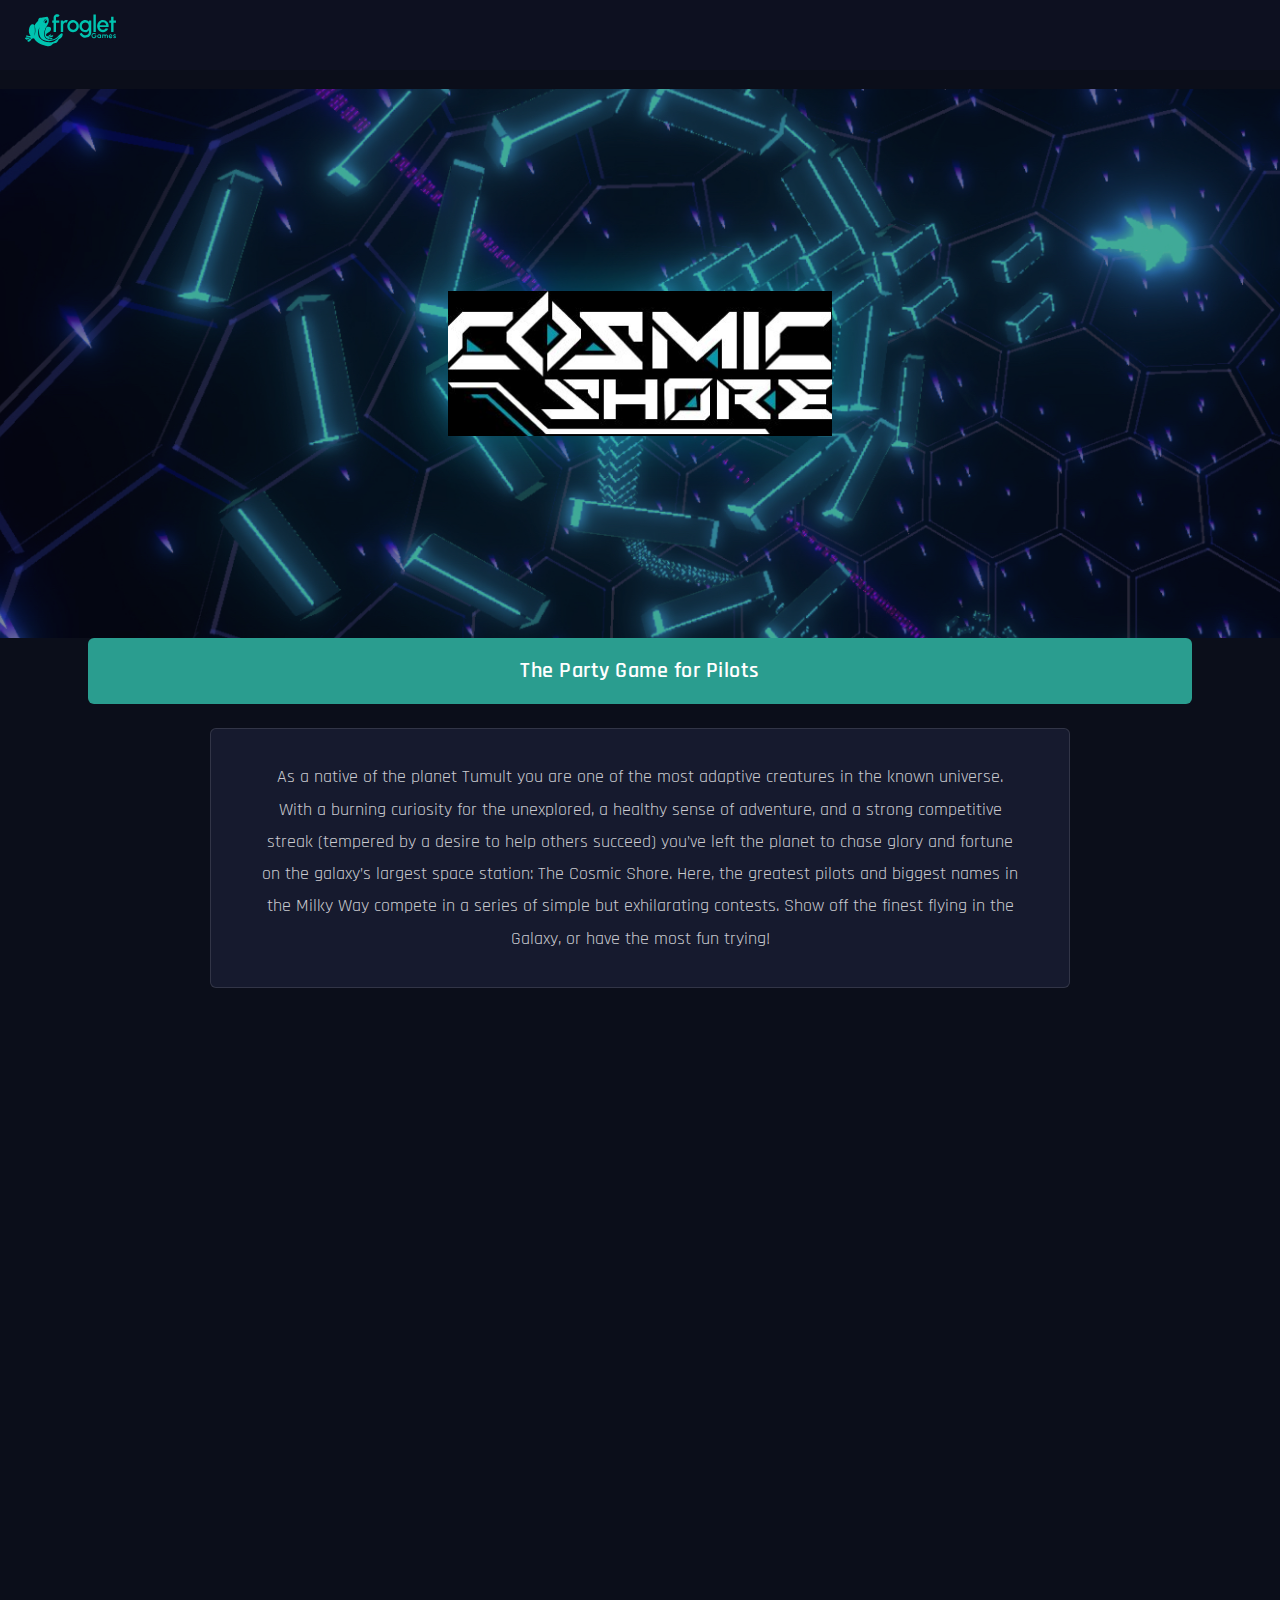
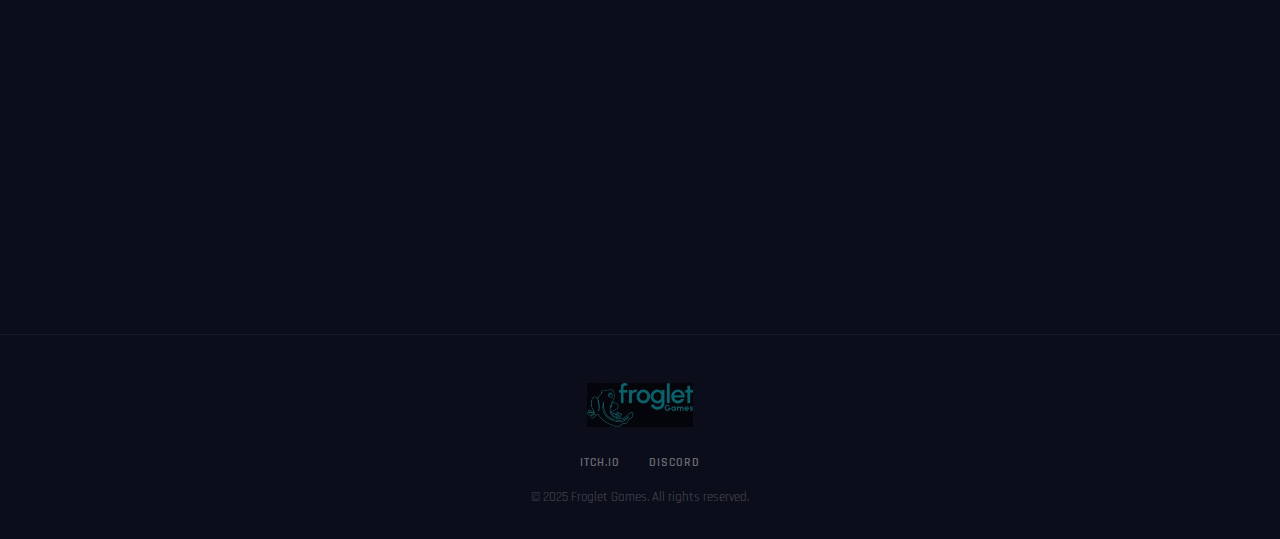
<file: index.html>
<!DOCTYPE html>
<html lang="en">
<head>
<meta charset="UTF-8">
<meta name="viewport" content="width=device-width, initial-scale=1.0">
<title>Cosmic Shore — The Party Game for Pilots</title>
<link rel="icon" type="image/png" sizes="32x32" href="assets/branding/favicon-32.png">
<link rel="icon" type="image/png" sizes="256x256" href="assets/branding/favicon-256.png">
<meta name="description" content="Cosmic Shore — The Party Game for Pilots. Play with friends and find your favorite fly style.">
<meta property="og:title" content="Cosmic Shore — The Party Game for Pilots">
<meta property="og:description" content="Play with friends and find your favorite fly style. Master drift, unleash firepower, and chase glory on the galaxy's largest space station.">
<meta property="og:image" content="assets/images/hero-1.jpg">
<link rel="stylesheet" href="css/style.css">
</head>
<body>

<!-- TOP BAR -->
<div class="topbar">
  <img src="assets/branding/froglet-logo.svg" alt="Froglet Games">
</div>

<!-- PAGE CONTENT -->
<div class="page">

  <!-- HERO VISUAL -->
  <div class="hero-visual reveal">
    <img src="assets/branding/cosmic-shore-logo.png" alt="Cosmic Shore" class="hero-logo">
  </div>

  <!-- TAGLINE BANNER -->
  <div class="banner banner-teal reveal reveal-d1">The Party Game for Pilots</div>

  <!-- HERO PARAGRAPH -->
  <div class="hero-card reveal reveal-d2">
    As a native of the planet Tumult you are one of the most adaptive creatures in the known universe. With a burning curiosity for the unexplored, a healthy sense of adventure, and a strong competitive streak (tempered by a desire to help others succeed) you&rsquo;ve left the planet to chase glory and fortune on the galaxy&rsquo;s largest space station: The Cosmic Shore. Here, the greatest pilots and biggest names in the Milky Way compete in a series of simple but exhilarating contests. Show off the finest flying in the Galaxy, or have the most fun trying!
  </div>

  <!-- CTA BUTTONS -->
  <div class="cta-row reveal reveal-d3">
    <a href="https://frogletgames.itch.io/cosmic-shore" target="_blank" class="btn-cta">Itch.io</a>
    <a href="https://discord.gg/wNfYVbJ9dR" target="_blank" class="btn-cta">Discord</a>
  </div>

  <!-- VESSEL SECTION BANNER -->
  <div class="banner banner-mauve reveal">Play with Friends and Find Your Favorite Fly Style</div>

  <!-- SQUIRREL -->
  <div class="vessel-row reveal">
    <div class="vessel-media vessel-video" data-video-id="wXgtOWIc3lc">
      <img src="assets/images/gameplay-squirrel.jpg" alt="Squirrel vessel gameplay">
      <button class="play-btn" aria-label="Play trailer"><svg viewBox="0 0 68 48"><path d="M66.5 7.7s-.7-4.7-2.7-6.8C61 -1.7 58-.1 56.4-.4 47.1-1.1 34-1.1 34-1.1s-13.1 0-22.4.7C10-.1 7-1.7 4.2.9 2.2 3 1.5 7.7 1.5 7.7S.8 13.3.8 18.8v5.2c0 5.5.7 11.1.7 11.1s.7 4.7 2.7 6.8c2.8 2.6 6.4 2.5 8 2.8C18 45.3 34 45.5 34 45.5s13.1 0 22.4-.7c1.6-.3 4.6 1.3 7.4-1.3 2-2.1 2.7-6.8 2.7-6.8s.7-5.5.7-11.1v-5.2c0-5.5-.7-11.1-.7-11.1z" fill="rgba(0,0,0,0.75)"/><path d="M27 33V13l18.4 10L27 33z" fill="#fff"/></svg></button>
    </div>
    <div class="vessel-desc">
      <div>
        <h3>Squirrel</h3>
        <p>Master the ability and feel the joy of three dimensional drift! Press your luck or express your skill with the near-miss boosting abilities of the Squirrel.</p>
      </div>
    </div>
  </div>

  <!-- SPARROW -->
  <div class="vessel-row reveal">
    <div class="vessel-media">
      <img src="assets/images/gameplay-sparrow.jpg" alt="Sparrow vessel gameplay">
    </div>
    <div class="vessel-desc">
      <div>
        <h3>Sparrow</h3>
        <p>Unleash a barrage of cannon fire and rockets to obliterate all threats with the Sparrow.</p>
      </div>
    </div>
  </div>

  <!-- BOTTOM CTA BUTTONS -->
  <div class="cta-row reveal" style="margin-top: 1.5rem;">
    <a href="https://frogletgames.itch.io/cosmic-shore" target="_blank" class="btn-cta">Itch.io</a>
    <a href="https://discord.gg/wNfYVbJ9dR" target="_blank" class="btn-cta">Discord</a>
  </div>

</div>

<!-- FOOTER -->
<div class="footer">
  <img src="assets/branding/froglet-logo.png" alt="Froglet Games" class="footer-logo"><br>
  <div class="footer-links">
    <a href="https://frogletgames.itch.io/cosmic-shore" target="_blank">Itch.io</a>
    <a href="https://discord.gg/wNfYVbJ9dR" target="_blank">Discord</a>
  </div>
  <p class="footer-text">&copy; 2025 Froglet Games. All rights reserved.</p>
</div>

<script src="js/main.js"></script>
</body>
</html>
</file>
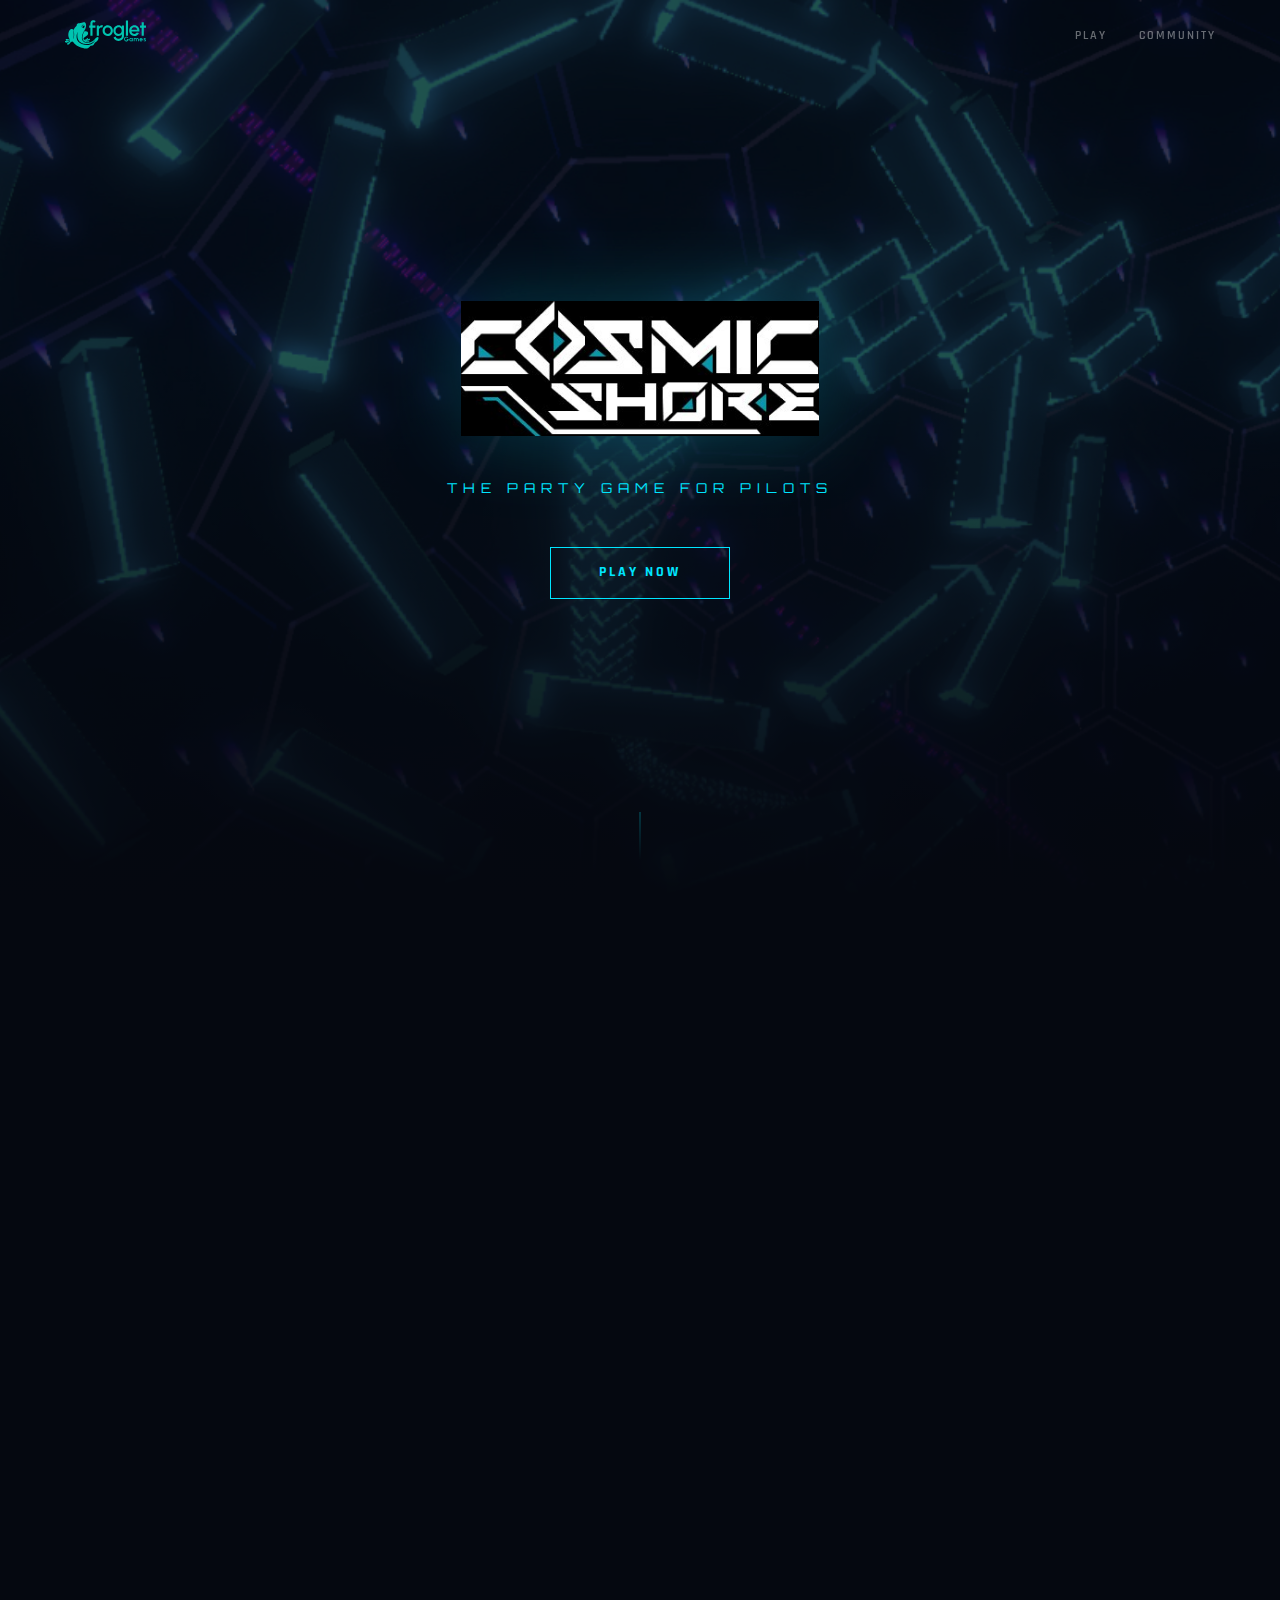
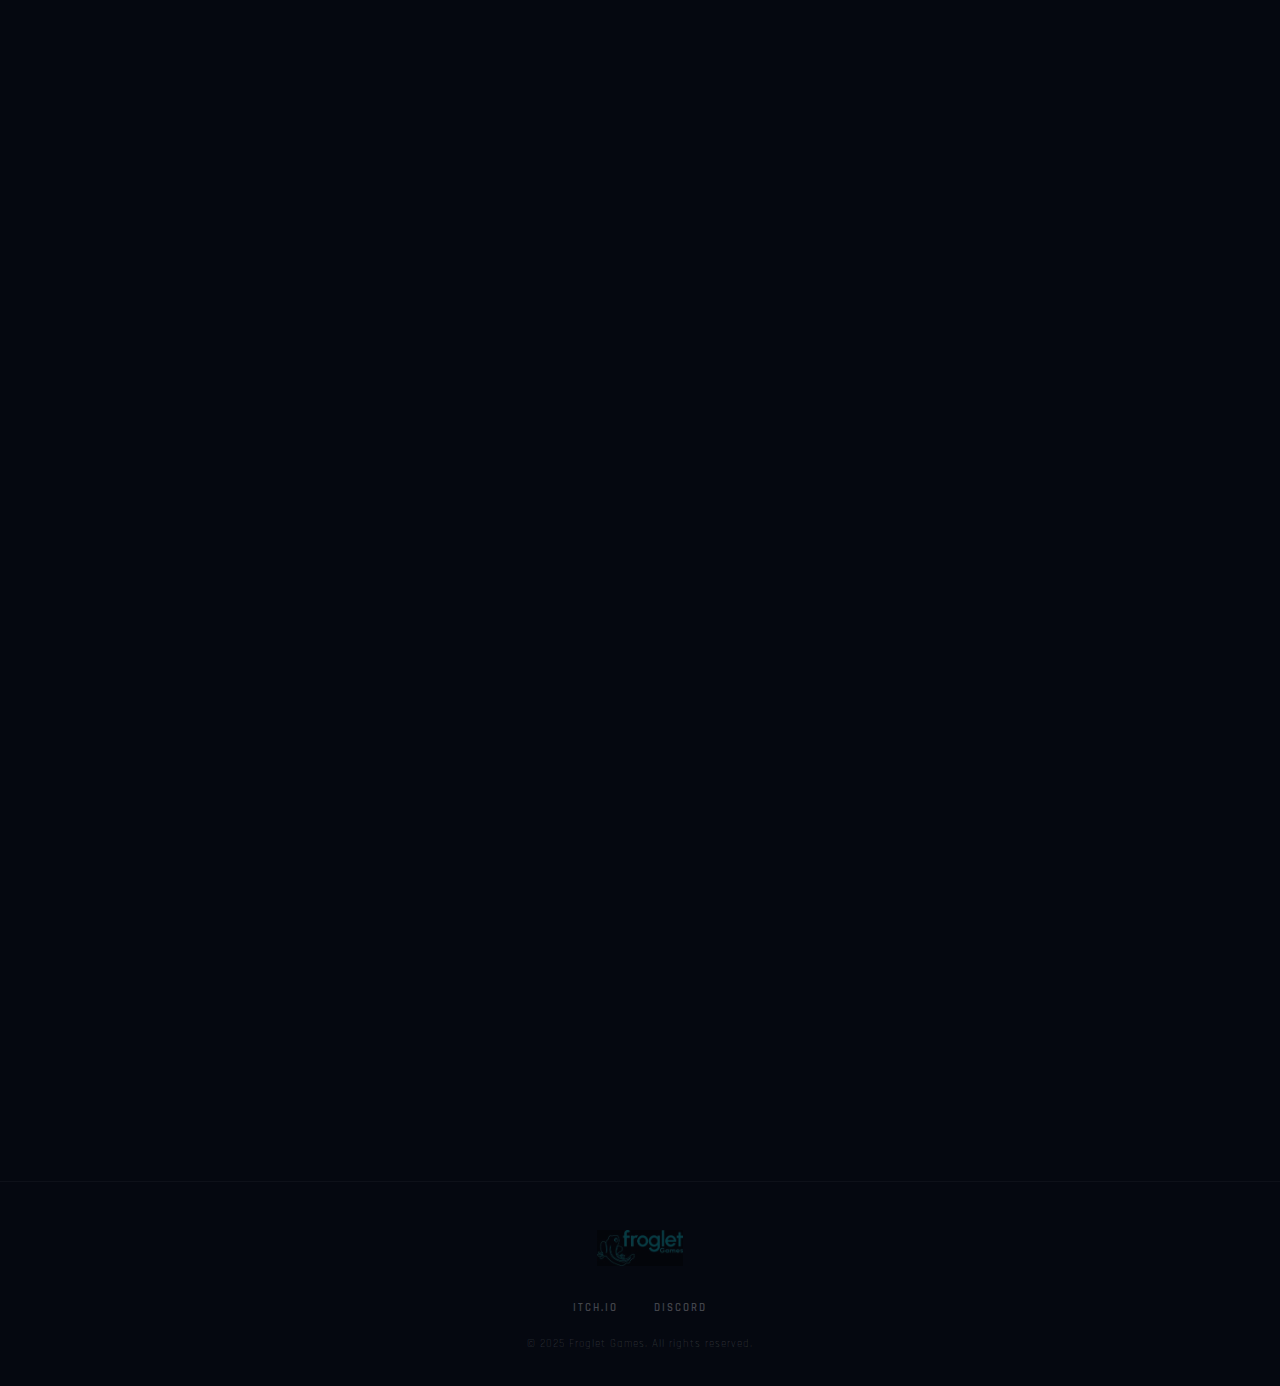
<file: design-1-void.html>
<!DOCTYPE html>
<html lang="en">
<head>
<meta charset="UTF-8">
<meta name="viewport" content="width=device-width, initial-scale=1.0">
<title>Cosmic Shore — The Party Game for Pilots</title>
<link rel="icon" type="image/png" sizes="32x32" href="assets/branding/favicon-32.png">
<link rel="icon" type="image/png" sizes="256x256" href="assets/branding/favicon-256.png">
<meta name="description" content="Cosmic Shore — The Party Game for Pilots. Play with friends and find your favorite fly style.">
<link rel="stylesheet" href="css/design-1-void.css">
</head>
<body>

<!-- TOP BAR -->
<div class="topbar" id="topbar">
  <img src="assets/branding/froglet-logo.svg" alt="Froglet Games">
  <div class="topbar-links">
    <a href="https://frogletgames.itch.io/cosmic-shore" target="_blank">Play</a>
    <a href="https://discord.gg/wNfYVbJ9dR" target="_blank">Community</a>
  </div>
</div>

<!-- HERO -->
<section class="hero">
  <div class="hero-bg"></div>
  <div class="hero-content">
    <img src="assets/branding/cosmic-shore-logo.png" alt="Cosmic Shore" class="hero-logo reveal">
    <p class="hero-tagline reveal reveal-d1">The Party Game for Pilots</p>
    <a href="https://frogletgames.itch.io/cosmic-shore" target="_blank" class="hero-cta reveal reveal-d2">Play Now</a>
  </div>
  <div class="scroll-hint"></div>
</section>

<!-- INTRO -->
<section class="section intro">
  <div class="divider reveal"></div>
  <p class="intro-text reveal reveal-d1">
    As a native of the planet Tumult you are one of the most adaptive creatures in the known universe. With a burning curiosity for the unexplored and a strong competitive streak, you&rsquo;ve left the planet to chase glory on the galaxy&rsquo;s largest space station: The Cosmic Shore.
  </p>
</section>

<!-- VESSELS -->
<section class="section">
  <div class="vessels-heading reveal">
    <h2>Find Your Fly Style</h2>
  </div>

  <div class="vessel reveal">
    <div class="vessel-img">
      <img src="assets/images/gameplay-squirrel.jpg" alt="Squirrel vessel gameplay">
    </div>
    <div class="vessel-text">
      <h3>Squirrel</h3>
      <p>Master the joy of three-dimensional drift. Press your luck or express your skill with the near-miss boosting abilities of the Squirrel.</p>
    </div>
  </div>

  <div class="vessel reveal">
    <div class="vessel-img">
      <img src="assets/images/gameplay-sparrow.jpg" alt="Sparrow vessel gameplay">
    </div>
    <div class="vessel-text">
      <h3>Sparrow</h3>
      <p>Unleash a barrage of cannon fire and rockets to obliterate all threats with the Sparrow.</p>
    </div>
  </div>
</section>

<!-- CTA -->
<section class="cta-section">
  <div class="divider reveal"></div>
  <h2 class="reveal reveal-d1">Chase Glory</h2>
  <p class="reveal reveal-d2">Show off the finest flying in the galaxy, or have the most fun trying.</p>
  <div class="cta-buttons reveal reveal-d3">
    <a href="https://frogletgames.itch.io/cosmic-shore" target="_blank" class="btn-primary">Play on Itch.io</a>
    <a href="https://discord.gg/wNfYVbJ9dR" target="_blank" class="btn-outline">Join Discord</a>
  </div>
</section>

<!-- FOOTER -->
<footer class="footer">
  <img src="assets/branding/froglet-logo.png" alt="Froglet Games" class="footer-logo"><br>
  <div class="footer-links">
    <a href="https://frogletgames.itch.io/cosmic-shore" target="_blank">Itch.io</a>
    <a href="https://discord.gg/wNfYVbJ9dR" target="_blank">Discord</a>
  </div>
  <p class="footer-text">&copy; 2025 Froglet Games. All rights reserved.</p>
</footer>

<script>
// Scroll reveal
const reveals = document.querySelectorAll('.reveal');
const observer = new IntersectionObserver((entries) => {
  entries.forEach(entry => {
    if (entry.isIntersecting) entry.target.classList.add('visible');
  });
}, { threshold: 0.12 });
reveals.forEach(el => observer.observe(el));

// Topbar background on scroll
const topbar = document.getElementById('topbar');
window.addEventListener('scroll', () => {
  topbar.classList.toggle('scrolled', window.scrollY > 60);
});
</script>
</body>
</html>
</file>
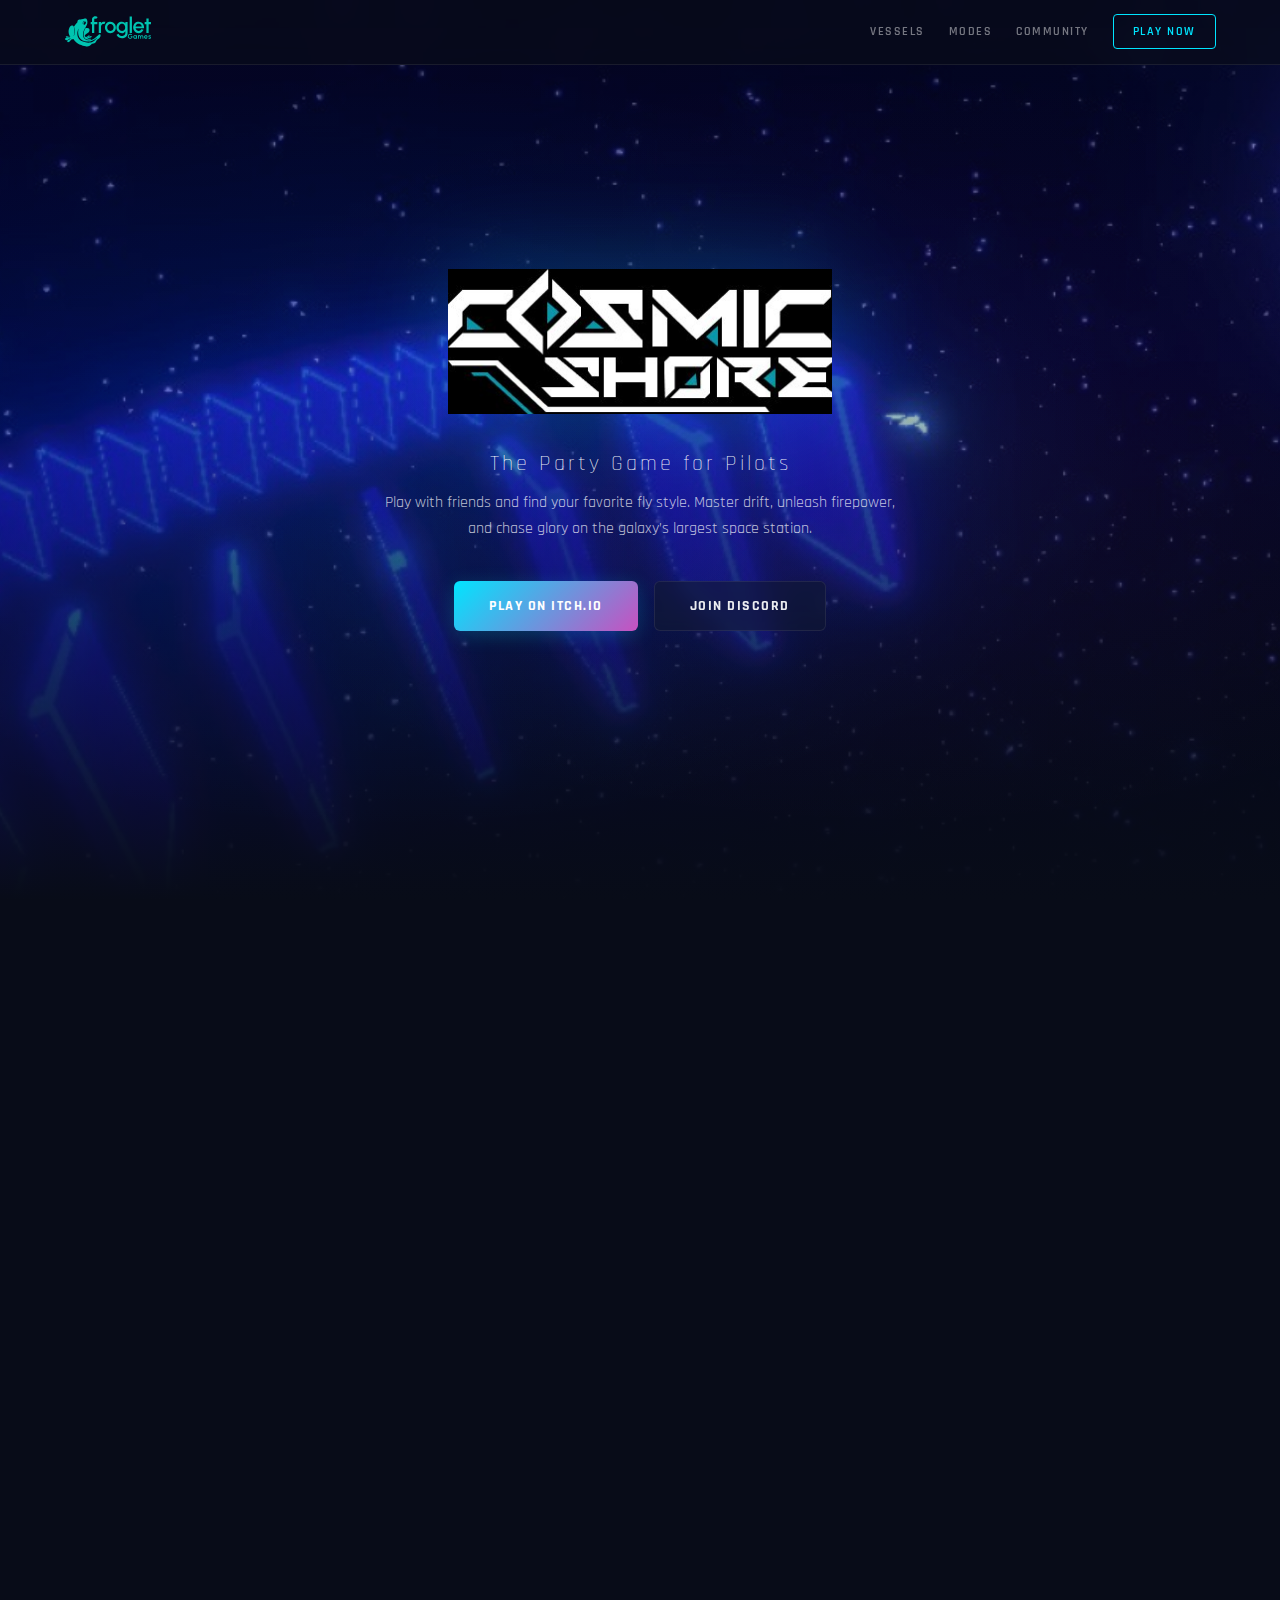
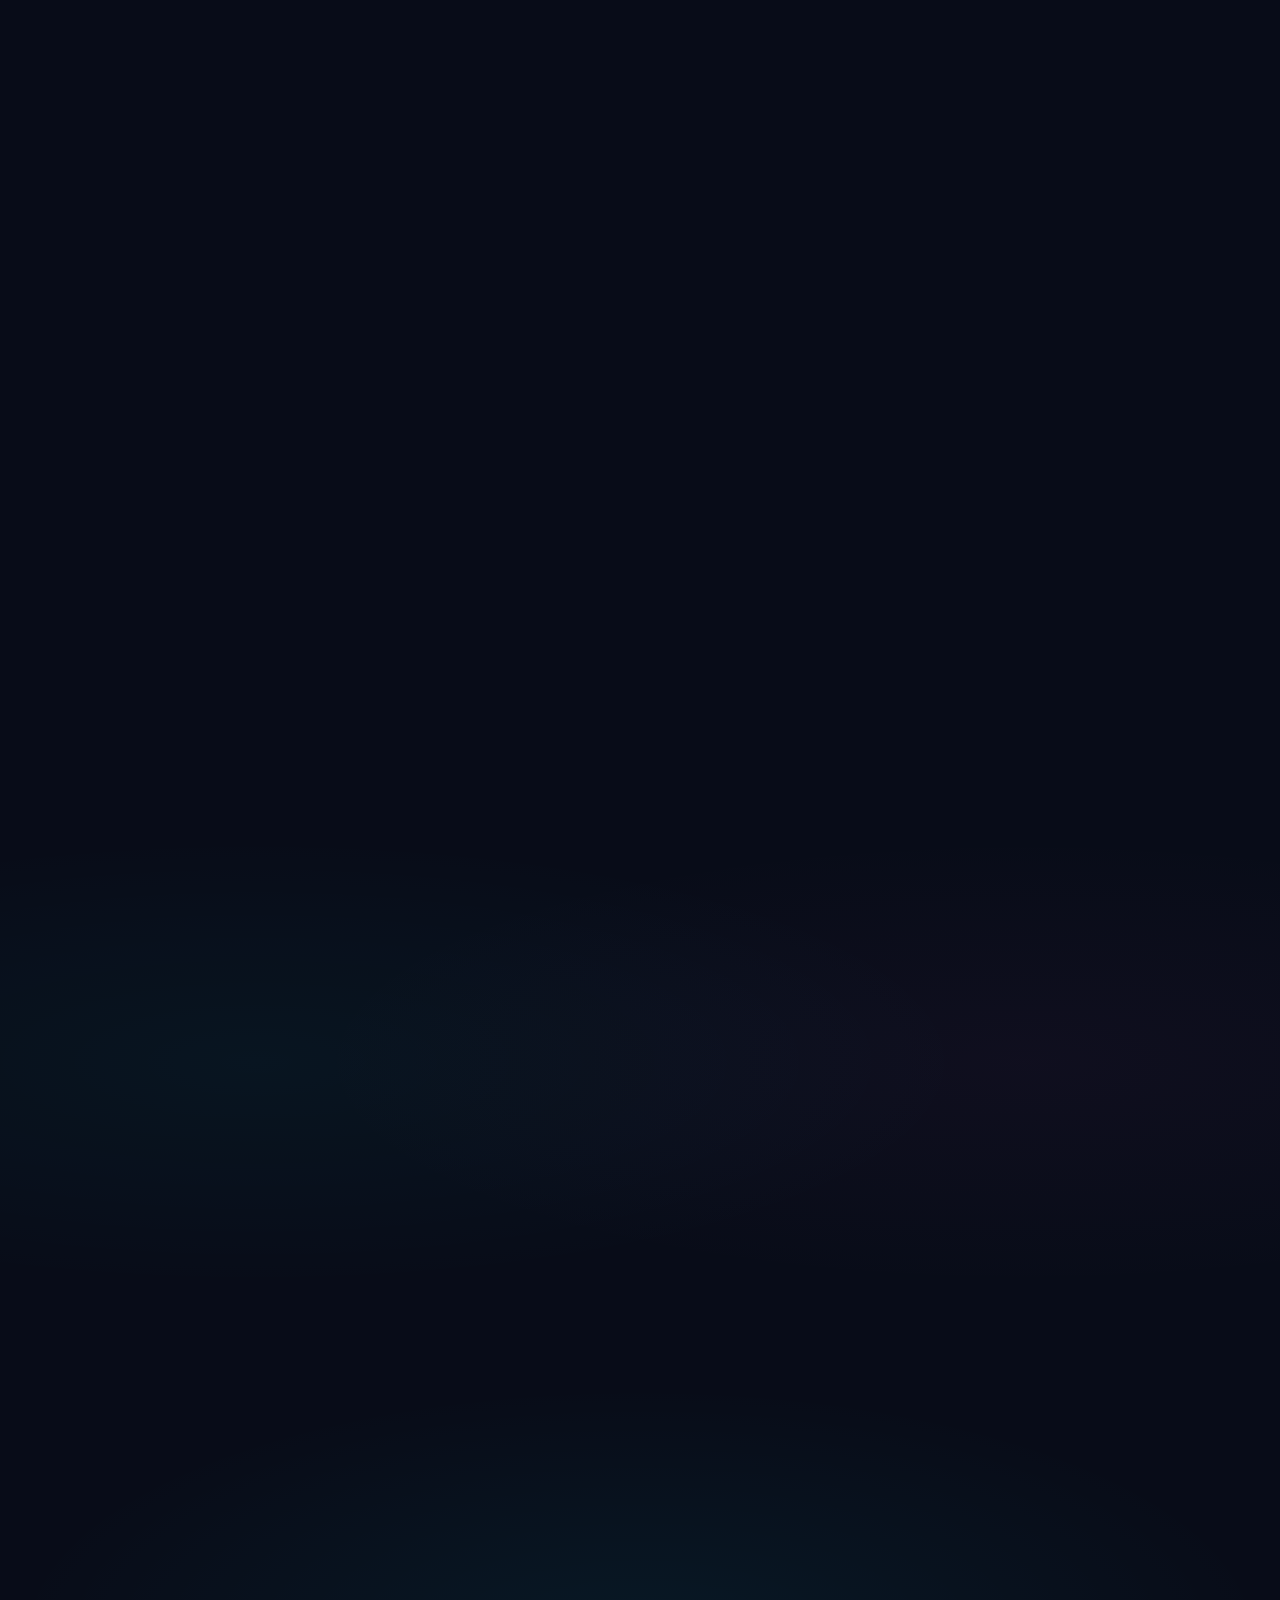
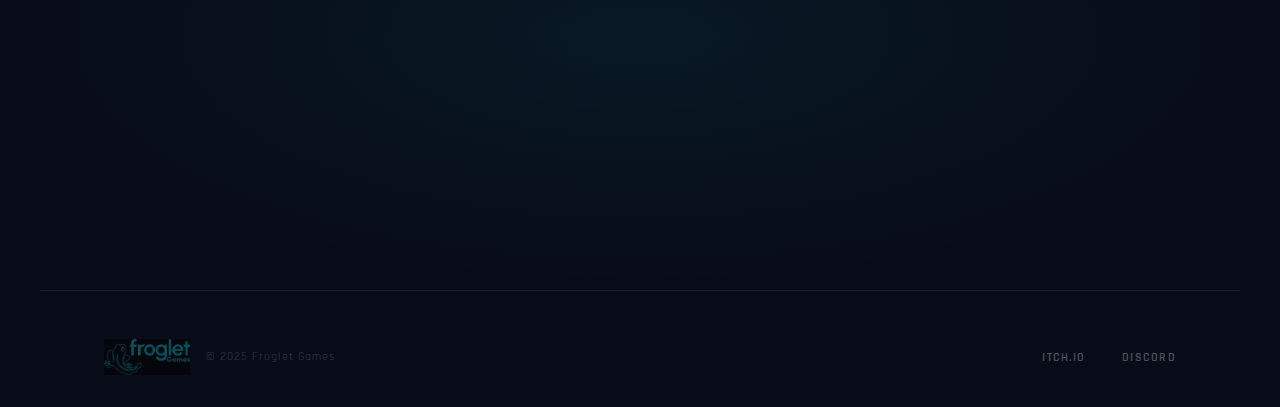
<file: design-2-orbit.html>
<!DOCTYPE html>
<html lang="en">
<head>
<meta charset="UTF-8">
<meta name="viewport" content="width=device-width, initial-scale=1.0">
<title>Cosmic Shore — The Party Game for Pilots</title>
<link rel="icon" type="image/png" sizes="32x32" href="assets/branding/favicon-32.png">
<link rel="icon" type="image/png" sizes="256x256" href="assets/branding/favicon-256.png">
<meta name="description" content="Cosmic Shore — The Party Game for Pilots. Play with friends and find your favorite fly style.">
<link rel="stylesheet" href="css/design-2-orbit.css">
</head>
<body>

<!-- TOP BAR -->
<div class="topbar">
  <img src="assets/branding/froglet-logo.svg" alt="Froglet Games">
  <nav class="topbar-nav">
    <a href="#vessels">Vessels</a>
    <a href="#modes">Modes</a>
    <a href="https://discord.gg/wNfYVbJ9dR" target="_blank">Community</a>
    <a href="https://frogletgames.itch.io/cosmic-shore" target="_blank" class="btn-nav">Play Now</a>
  </nav>
</div>

<!-- HERO -->
<section class="hero">
  <div class="hero-bg"></div>
  <div class="hero-content">
    <img src="assets/branding/cosmic-shore-logo.png" alt="Cosmic Shore" class="hero-logo reveal">
    <p class="hero-tagline reveal reveal-d1">The Party Game for Pilots</p>
    <p class="hero-sub reveal reveal-d2">Play with friends and find your favorite fly style. Master drift, unleash firepower, and chase glory on the galaxy&rsquo;s largest space station.</p>
    <div class="hero-actions reveal reveal-d3">
      <a href="https://frogletgames.itch.io/cosmic-shore" target="_blank" class="btn btn-glow">Play on Itch.io</a>
      <a href="https://discord.gg/wNfYVbJ9dR" target="_blank" class="btn btn-glass">Join Discord</a>
    </div>
  </div>
</section>

<!-- ABOUT -->
<section class="section">
  <div class="about-content">
    <div class="about-text reveal">
      <div class="section-label">The Story</div>
      <h2 class="section-title" style="margin-bottom: 1.2rem;">Enter <span class="gradient-text">The Cosmic Shore</span></h2>
      <p>As a native of the planet Tumult you are one of the most adaptive creatures in the known universe. With a burning curiosity for the unexplored, a healthy sense of adventure, and a strong competitive streak you&rsquo;ve left the planet to chase glory and fortune on the galaxy&rsquo;s largest space station.</p>
      <br>
      <p>Here, the greatest pilots and biggest names in the Milky Way compete in a series of simple but exhilarating contests. Show off the finest flying in the Galaxy, or have the most fun trying!</p>
    </div>
    <div class="about-image reveal reveal-d1">
      <img src="assets/images/hero-1.jpg" alt="Cosmic Shore gameplay">
    </div>
  </div>
</section>

<!-- VESSELS -->
<section class="section" id="vessels">
  <div class="section-header reveal">
    <div class="section-label">Vessels</div>
    <h2 class="section-title">Find Your <span class="gradient-text">Fly Style</span></h2>
  </div>

  <div class="vessels-grid">
    <div class="vessel-card reveal">
      <div class="vessel-card-img">
        <img src="assets/images/gameplay-squirrel.jpg" alt="Squirrel vessel">
      </div>
      <div class="vessel-card-body">
        <h3>Squirrel</h3>
        <p>Master the ability and feel the joy of three-dimensional drift! Press your luck or express your skill with the near-miss boosting abilities of the Squirrel.</p>
      </div>
    </div>

    <div class="vessel-card reveal reveal-d1">
      <div class="vessel-card-img">
        <img src="assets/images/gameplay-sparrow.jpg" alt="Sparrow vessel">
      </div>
      <div class="vessel-card-body">
        <h3>Sparrow</h3>
        <p>Unleash a barrage of cannon fire and rockets to obliterate all threats with the Sparrow.</p>
      </div>
    </div>
  </div>
</section>

<!-- GAME MODES -->
<section class="section-full modes-bg" id="modes">
  <div class="section-header reveal" style="padding-top: 1rem;">
    <div class="section-label">Game Modes</div>
    <h2 class="section-title">Three Ways to <span class="gradient-text">Compete</span></h2>
  </div>

  <div class="modes-grid">
    <div class="mode-card reveal">
      <div class="mode-card-img">
        <img src="assets/images/maneuver-screenshot.png" alt="Maneuver mode">
      </div>
      <div class="mode-card-body">
        <h4>Maneuver</h4>
        <p>Navigate through increasingly complex obstacle courses at breakneck speed.</p>
      </div>
    </div>
    <div class="mode-card reveal reveal-d1">
      <div class="mode-card-img">
        <img src="assets/images/disrupt-screenshot.png" alt="Disrupt mode">
      </div>
      <div class="mode-card-body">
        <h4>Disrupt</h4>
        <p>Blast your way through waves of threats in high-energy combat arenas.</p>
      </div>
    </div>
    <div class="mode-card reveal reveal-d2">
      <div class="mode-card-img">
        <img src="assets/images/create-screenshot.png" alt="Create mode">
      </div>
      <div class="mode-card-body">
        <h4>Create</h4>
        <p>Build and expand structures in an open-ended creative playground.</p>
      </div>
    </div>
  </div>
</section>

<!-- CTA BANNER -->
<section class="cta-banner">
  <div class="cta-banner-inner">
    <div class="section-label reveal">Ready?</div>
    <h2 class="reveal reveal-d1">Chase Glory on<br><span class="gradient-text">The Cosmic Shore</span></h2>
    <p class="reveal reveal-d2">The galaxy's greatest competition awaits. Pick your vessel, master your style, and prove you belong among the stars.</p>
    <div class="reveal reveal-d3">
      <a href="https://frogletgames.itch.io/cosmic-shore" target="_blank" class="btn btn-glow">Play Now</a>
      <a href="https://discord.gg/wNfYVbJ9dR" target="_blank" class="btn btn-glass">Discord</a>
    </div>
  </div>
</section>

<!-- FOOTER -->
<footer class="footer">
  <div class="footer-brand">
    <img src="assets/branding/froglet-logo.png" alt="Froglet Games">
    <span>&copy; 2025 Froglet Games</span>
  </div>
  <div class="footer-links">
    <a href="https://frogletgames.itch.io/cosmic-shore" target="_blank">Itch.io</a>
    <a href="https://discord.gg/wNfYVbJ9dR" target="_blank">Discord</a>
  </div>
</footer>

<script>
// Scroll reveal
const reveals = document.querySelectorAll('.reveal');
const observer = new IntersectionObserver((entries) => {
  entries.forEach(entry => {
    if (entry.isIntersecting) entry.target.classList.add('visible');
  });
}, { threshold: 0.1 });
reveals.forEach(el => observer.observe(el));
</script>
</body>
</html>
</file>
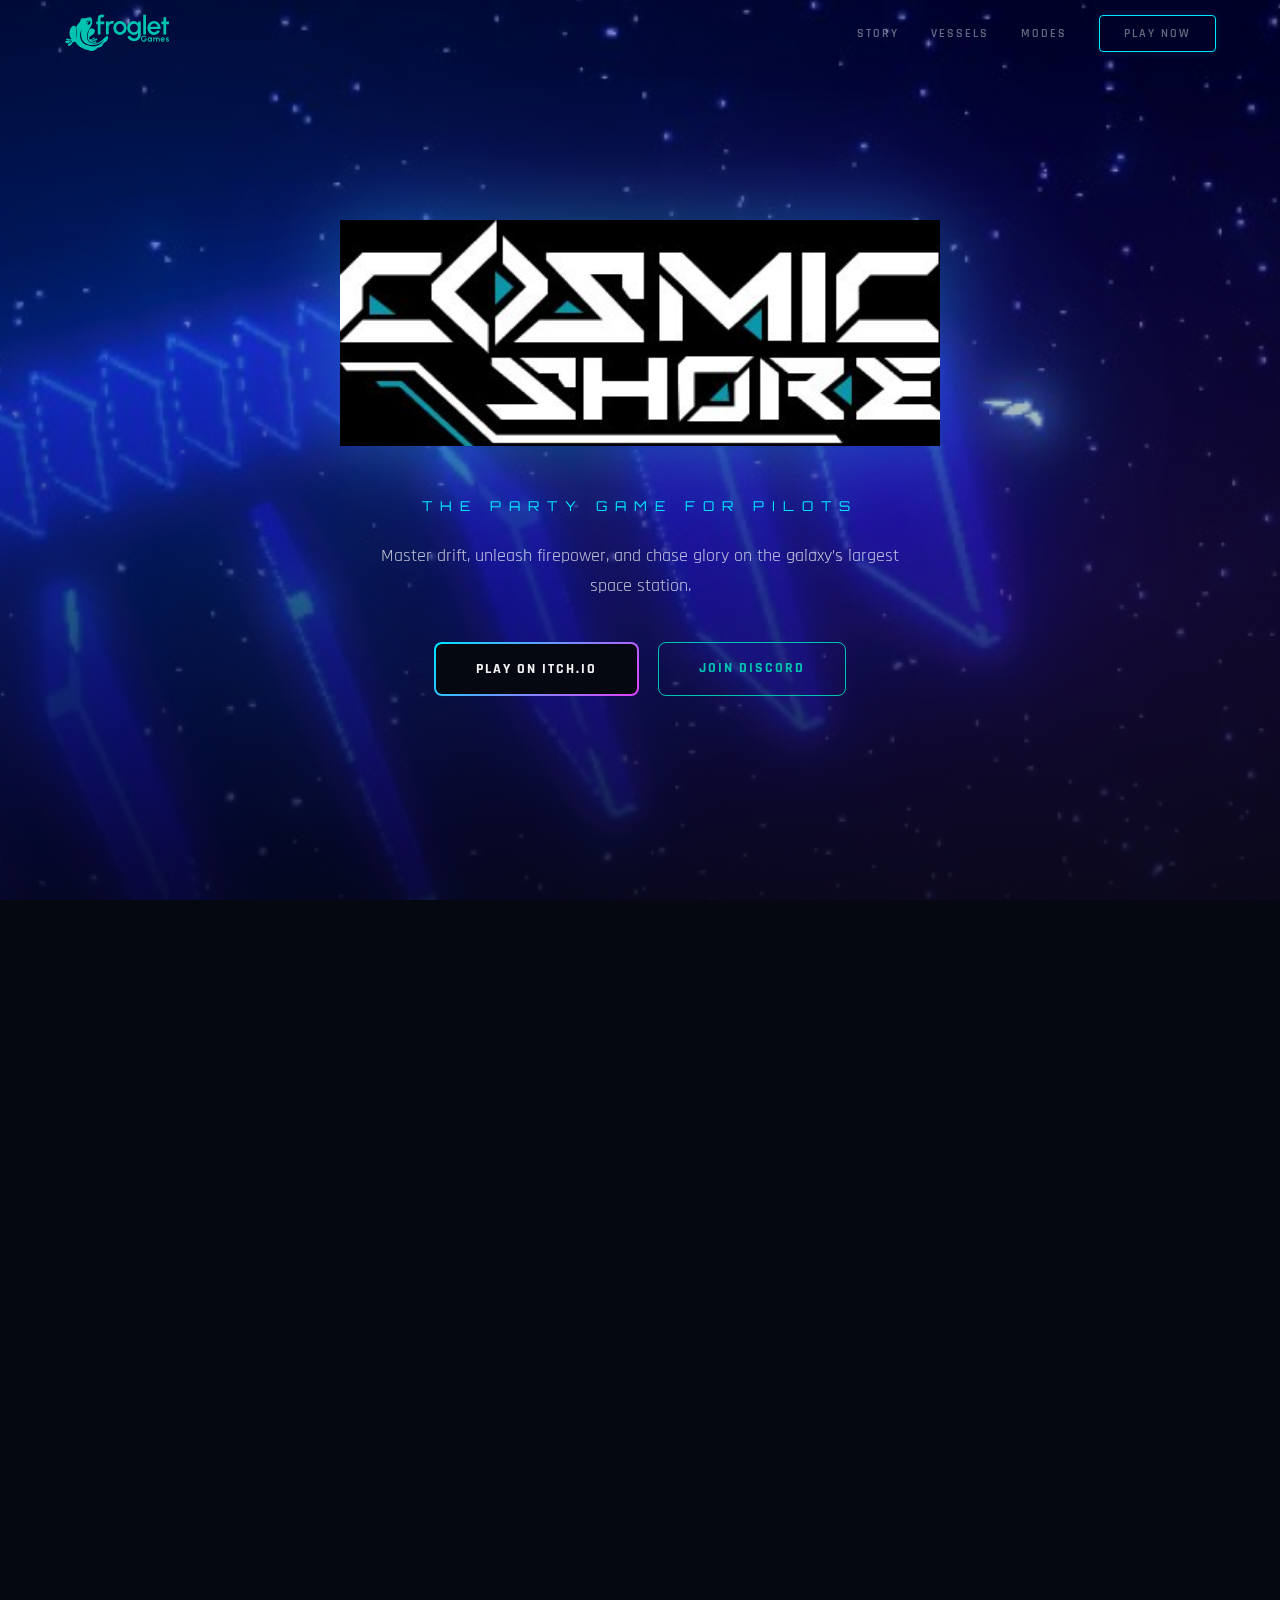
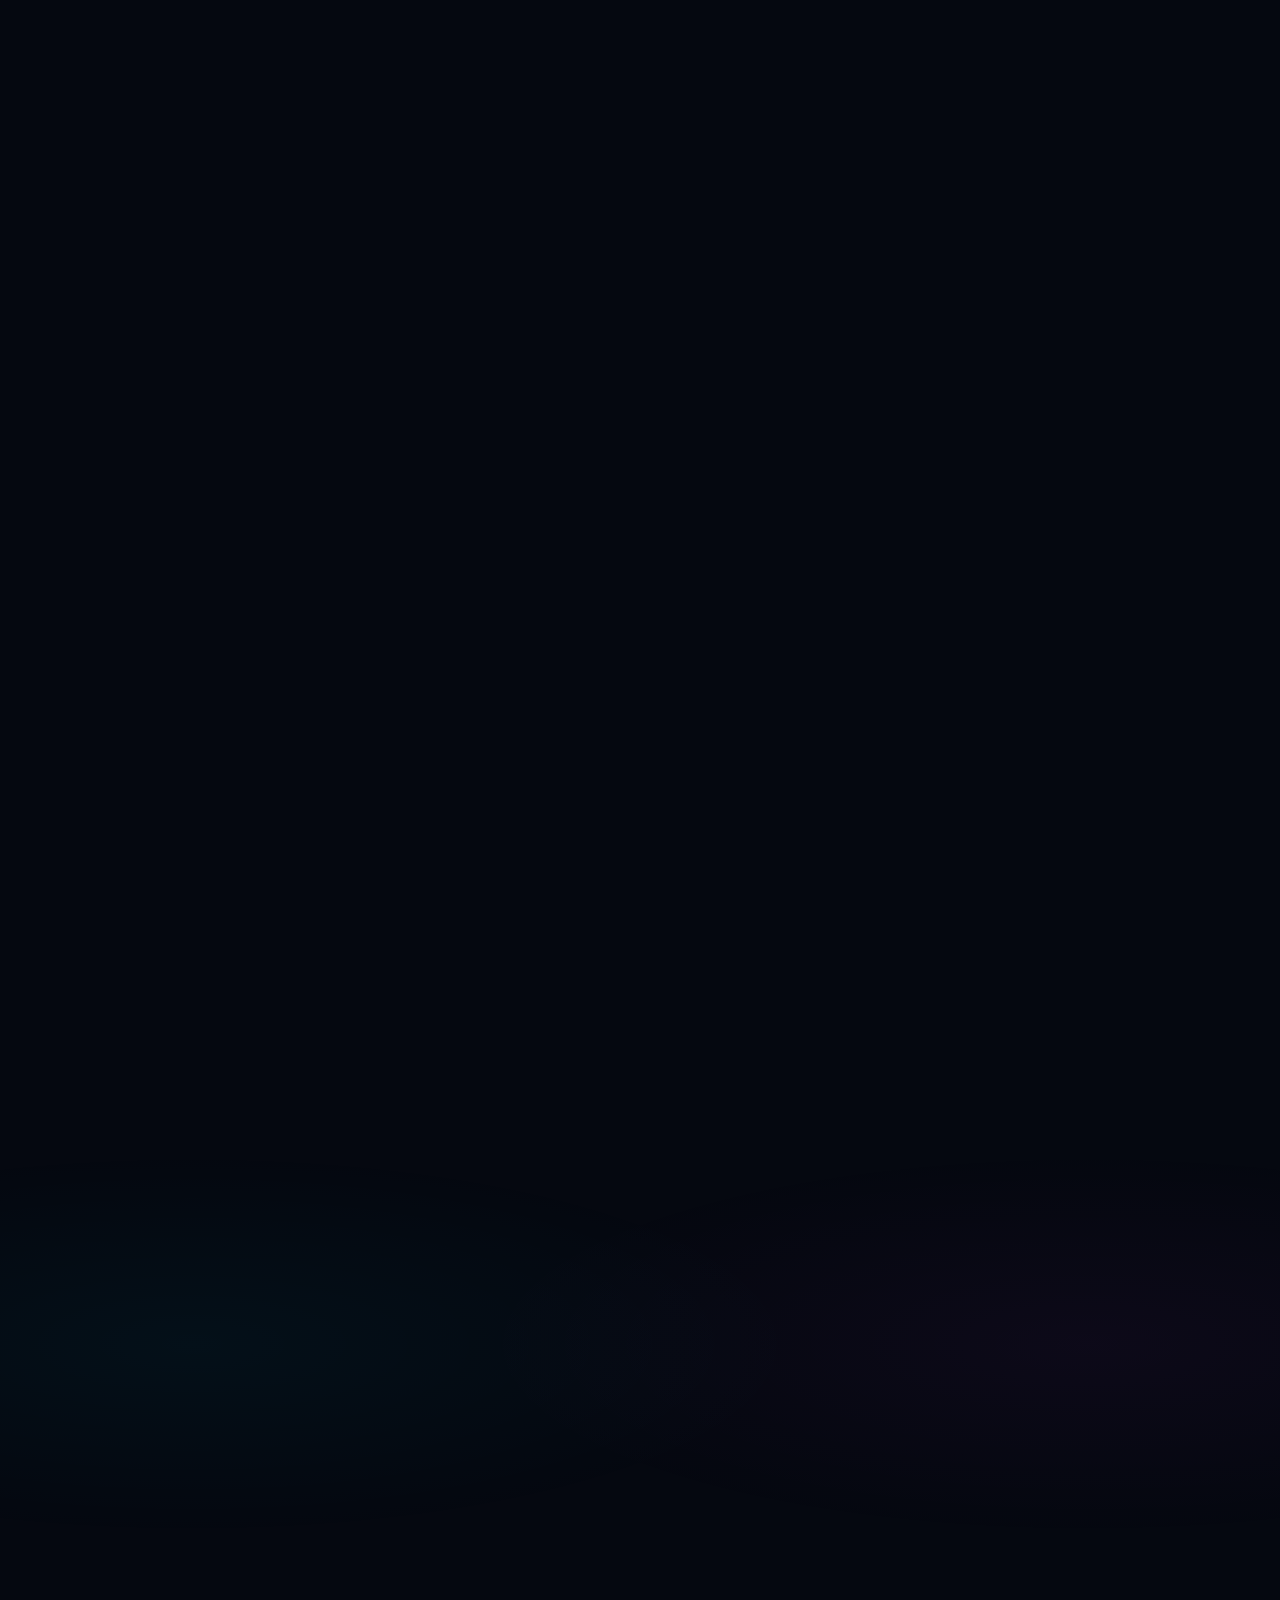
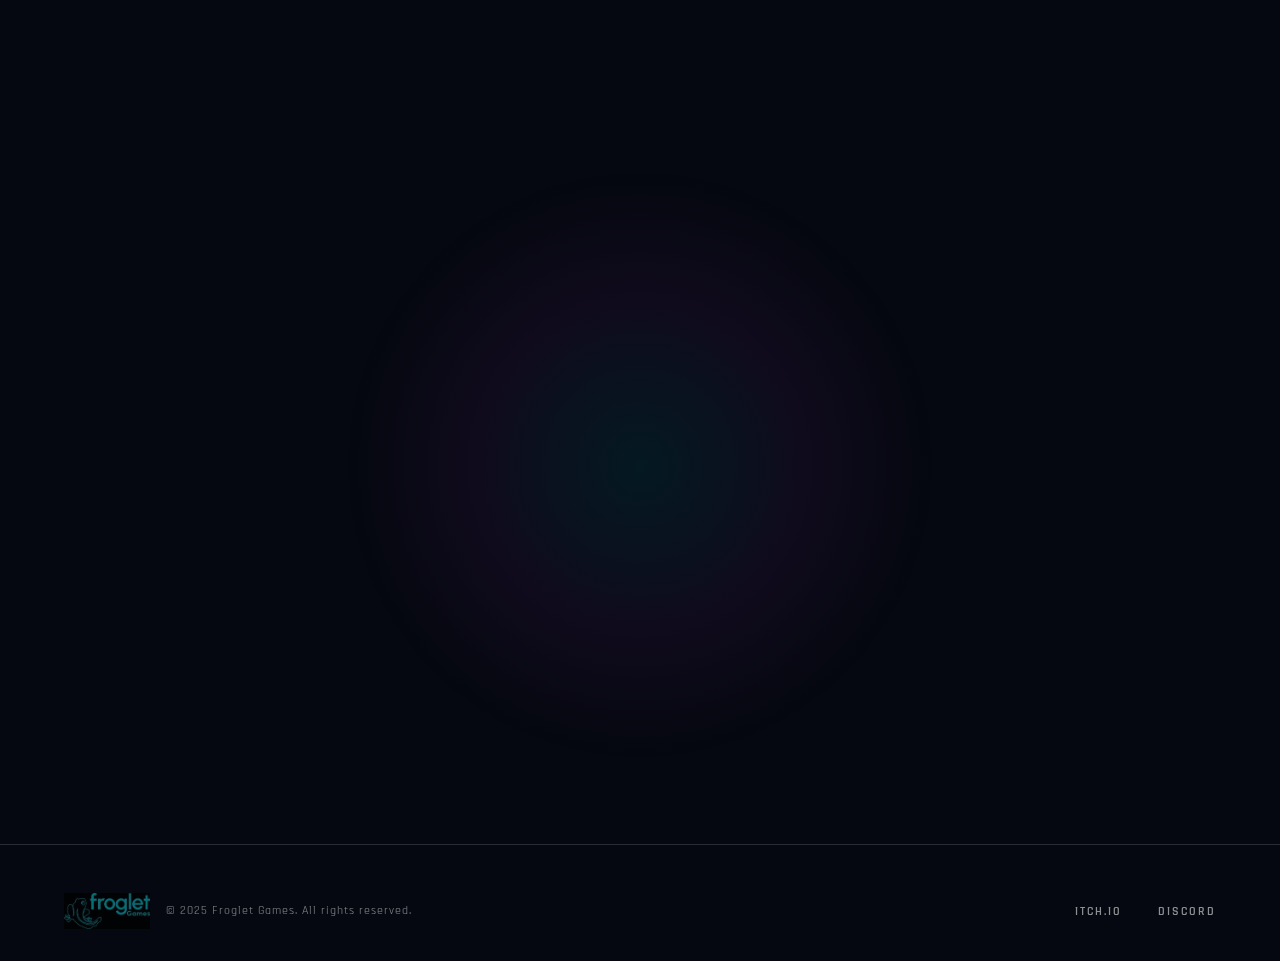
<file: design-3-hyperdrive.html>
<!DOCTYPE html>
<html lang="en">
<head>
<meta charset="UTF-8">
<meta name="viewport" content="width=device-width, initial-scale=1.0">
<title>Cosmic Shore — The Party Game for Pilots</title>
<link rel="icon" type="image/png" sizes="32x32" href="assets/branding/favicon-32.png">
<link rel="icon" type="image/png" sizes="256x256" href="assets/branding/favicon-256.png">
<meta name="description" content="Cosmic Shore — The Party Game for Pilots. Play with friends and find your favorite fly style.">
<link rel="stylesheet" href="css/design-3-hyperdrive.css">
</head>
<body>

<!-- ANIMATED STAR FIELD -->
<div class="stars">
  <canvas id="starfield"></canvas>
</div>

<!-- TOP BAR -->
<div class="topbar" id="topbar">
  <img src="assets/branding/froglet-logo.svg" alt="Froglet Games">
  <nav class="topbar-nav">
    <a href="#lore">Story</a>
    <a href="#vessels">Vessels</a>
    <a href="#modes">Modes</a>
    <a href="https://frogletgames.itch.io/cosmic-shore" target="_blank" class="btn-neon">Play Now</a>
  </nav>
</div>

<!-- HERO -->
<section class="hero" id="hero">
  <div class="hero-parallax-bg" id="heroBg"></div>
  <div class="hero-content">
    <div class="hero-title-wrap reveal">
      <img src="assets/branding/cosmic-shore-logo.png" alt="Cosmic Shore" class="hero-logo">
    </div>
    <p class="hero-tagline reveal reveal-d1">The Party Game for Pilots</p>
    <p class="hero-desc reveal reveal-d2">Master drift, unleash firepower, and chase glory on the galaxy&rsquo;s largest space station.</p>
    <div class="hero-actions reveal reveal-d3">
      <div class="btn-glow-wrap">
        <a href="https://frogletgames.itch.io/cosmic-shore" target="_blank">Play on Itch.io</a>
      </div>
      <a href="https://discord.gg/wNfYVbJ9dR" target="_blank" class="btn-ghost">Join Discord</a>
    </div>
  </div>
</section>

<!-- LORE / INTRO -->
<section class="section" id="lore">
  <div class="lore-split">
    <div class="lore-text reveal-left">
      <span class="section-label">The Story</span>
      <h2 class="section-title">Welcome to<br><span class="gradient-text">The Cosmic Shore</span></h2>
      <p>As a native of the planet Tumult you are one of the most adaptive creatures in the known universe. With a burning curiosity for the unexplored, a healthy sense of adventure, and a strong competitive streak you&rsquo;ve left the planet to chase glory and fortune on the galaxy&rsquo;s largest space station.</p>
      <p>Here, the greatest pilots and biggest names in the Milky Way compete in a series of simple but exhilarating contests. Show off the finest flying in the Galaxy, or have the most fun trying!</p>
    </div>
    <div class="lore-visual reveal-right">
      <img src="assets/images/hero-1.jpg" alt="Cosmic Shore">
    </div>
  </div>
</section>

<!-- VESSELS -->
<section class="section" id="vessels">
  <div class="section-header">
    <span class="section-label reveal">Vessels</span>
    <h2 class="section-title reveal reveal-d1">Find Your <span class="gradient-text">Fly Style</span></h2>
  </div>

  <div class="vessel-showcase">
    <div class="vessel-card reveal" id="vesselSquirrel">
      <div class="vessel-card-bg"></div>
      <div class="vessel-card-inner">
        <div class="vessel-card-img">
          <img src="assets/images/gameplay-squirrel.jpg" alt="Squirrel vessel">
        </div>
        <div class="vessel-card-body">
          <h3>Squirrel</h3>
          <p>Master the ability and feel the joy of three-dimensional drift! Press your luck or express your skill with the near-miss boosting abilities of the Squirrel.</p>
        </div>
      </div>
    </div>

    <div class="vessel-card reveal reveal-d1" id="vesselSparrow">
      <div class="vessel-card-bg"></div>
      <div class="vessel-card-inner">
        <div class="vessel-card-img">
          <img src="assets/images/gameplay-sparrow.jpg" alt="Sparrow vessel">
        </div>
        <div class="vessel-card-body">
          <h3>Sparrow</h3>
          <p>Unleash a barrage of cannon fire and rockets to obliterate all threats with the Sparrow.</p>
        </div>
      </div>
    </div>
  </div>
</section>

<!-- GAME MODES -->
<section class="section-full modes-section" id="modes">
  <div class="section-header">
    <span class="section-label reveal">Game Modes</span>
    <h2 class="section-title reveal reveal-d1">Three Ways to <span class="gradient-text">Compete</span></h2>
  </div>

  <div class="modes-strip">
    <div class="mode-tile reveal">
      <img src="assets/images/maneuver-screenshot.png" alt="Hex Race">
      <div class="mode-tile-overlay">
        <h4>Hex Race</h4>
        <p>Crush 3 dimensional tracks at the speed of thought.</p>
      </div>
    </div>
    <div class="mode-tile reveal reveal-d1">
      <img src="assets/images/disrupt-screenshot.png" alt="Joust">
      <div class="mode-tile-overlay">
        <h4>Joust</h4>
        <p>Hunt and be hunted in high-intensity aerial combat.</p>
      </div>
    </div>
    <div class="mode-tile reveal reveal-d2">
      <img src="assets/images/create-screenshot.png" alt="Crystal Capture">
      <div class="mode-tile-overlay">
        <h4>Crystal Capture</h4>
        <p>Race for resources and foil foes in a fast-paced free-for-all.</p>
      </div>
    </div>
  </div>
</section>


<!-- CTA FINALE -->
<section class="cta-finale">
  <div class="cta-finale-inner">
    <span class="section-label reveal">Ready, Pilot?</span>
    <h2 class="reveal reveal-d1">Chase Glory on<br><span class="gradient-text">The Cosmic Shore</span></h2>
    <p class="reveal reveal-d2">The galaxy's greatest competition awaits. Pick your vessel, master your style, prove you belong.</p>
    <div class="cta-finale-buttons reveal reveal-d3">
      <div class="btn-glow-wrap">
        <a href="https://frogletgames.itch.io/cosmic-shore" target="_blank">Play Now</a>
      </div>
      <a href="https://discord.gg/wNfYVbJ9dR" target="_blank" class="btn-ghost">Join the Community</a>
    </div>
    <div class="social-strip reveal reveal-d4">
      <a href="https://discord.gg/wNfYVbJ9dR" target="_blank" class="social-icon">
        <img src="assets/icons/discord.png" alt="Discord">
      </a>
      <a href="#" class="social-icon">
        <img src="assets/icons/twitter.png" alt="Twitter">
      </a>
      <a href="#" class="social-icon">
        <img src="assets/icons/reddit.png" alt="Reddit">
      </a>
    </div>
  </div>
</section>

<!-- FOOTER -->
<footer class="footer">
  <div class="footer-brand">
    <img src="assets/branding/froglet-logo.png" alt="Froglet Games">
    <span>&copy; 2025 Froglet Games. All rights reserved.</span>
  </div>
  <div class="footer-links">
    <a href="https://frogletgames.itch.io/cosmic-shore" target="_blank">Itch.io</a>
    <a href="https://discord.gg/wNfYVbJ9dR" target="_blank">Discord</a>
  </div>
</footer>

<script>
// ── Star Field ──────────────────────────────────────────────
(function() {
  const canvas = document.getElementById('starfield');
  const ctx = canvas.getContext('2d');
  let stars = [];
  const STAR_COUNT = 200;

  function resize() {
    canvas.width = window.innerWidth;
    canvas.height = window.innerHeight;
  }

  function init() {
    resize();
    stars = [];
    for (let i = 0; i < STAR_COUNT; i++) {
      stars.push({
        x: Math.random() * canvas.width,
        y: Math.random() * canvas.height,
        r: Math.random() * 1.2 + 0.3,
        a: Math.random() * 0.5 + 0.2,
        speed: Math.random() * 0.0008 + 0.0003,
        phase: Math.random() * Math.PI * 2
      });
    }
  }

  function draw(t) {
    ctx.clearRect(0, 0, canvas.width, canvas.height);
    for (const s of stars) {
      const flicker = 0.5 + 0.5 * Math.sin(t * s.speed * 1000 + s.phase);
      ctx.globalAlpha = s.a * flicker;
      ctx.fillStyle = '#fff';
      ctx.beginPath();
      ctx.arc(s.x, s.y, s.r, 0, Math.PI * 2);
      ctx.fill();
    }
    requestAnimationFrame(draw);
  }

  window.addEventListener('resize', () => { resize(); init(); });
  init();
  requestAnimationFrame(draw);
})();

// ── Scroll Reveal ───────────────────────────────────────────
const revealEls = document.querySelectorAll('.reveal, .reveal-left, .reveal-right');
const revealObs = new IntersectionObserver((entries) => {
  entries.forEach(entry => {
    if (entry.isIntersecting) entry.target.classList.add('visible');
  });
}, { threshold: 0.1 });
revealEls.forEach(el => revealObs.observe(el));

// ── Topbar on scroll ────────────────────────────────────────
const topbar = document.getElementById('topbar');
window.addEventListener('scroll', () => {
  topbar.classList.toggle('scrolled', window.scrollY > 80);
}, { passive: true });

// ── Hero Parallax ───────────────────────────────────────────
const heroBg = document.getElementById('heroBg');
const heroSection = document.getElementById('hero');
window.addEventListener('scroll', () => {
  const rect = heroSection.getBoundingClientRect();
  if (rect.bottom > 0) {
    const offset = window.scrollY * 0.3;
    heroBg.style.transform = `translateY(${offset}px)`;
  }
}, { passive: true });

// ── Vessel Card Tilt ────────────────────────────────────────
document.querySelectorAll('.vessel-card').forEach(card => {
  card.addEventListener('mousemove', (e) => {
    const rect = card.getBoundingClientRect();
    const x = (e.clientX - rect.left) / rect.width - 0.5;
    const y = (e.clientY - rect.top) / rect.height - 0.5;
    card.style.transform = `translateY(-6px) perspective(800px) rotateY(${x * 6}deg) rotateX(${-y * 6}deg)`;
  });
  card.addEventListener('mouseleave', () => {
    card.style.transform = '';
  });
});
</script>
</body>
</html>
</file>
<file: css/style.css>
@import url('https://fonts.googleapis.com/css2?family=Rajdhani:wght@300;400;500;600;700&family=Orbitron:wght@400;500;600;700;800;900&display=swap');

:root {
  --bg: #0b0e1a;
  --card-bg: #161a2e;
  --card-border: rgba(255,255,255,0.12);
  --cyan: #00e5ff;
  --teal-banner: #2a9d8f;
  --mauve-banner: #7d6b7d;
  --green-cta: #a8f06a;
  --green-cta-hover: #bff78a;
}

* { margin: 0; padding: 0; box-sizing: border-box; }
html { scroll-behavior: smooth; }

body {
  background: var(--bg);
  color: #e0e0e0;
  font-family: 'Rajdhani', sans-serif;
  overflow-x: hidden;
  line-height: 1.6;
}

/* === TOP BAR === */
.topbar {
  padding: 0.8rem 1.5rem;
  background: #0d1020;
}
.topbar img { height: 36px; }

/* === PAGE WRAPPER === */
.page {
  max-width: 1100px;
  margin: 0 auto;
  padding: 1.2rem clamp(1rem, 4vw, 3rem) 3rem;
}

/* === HERO IMAGE AREA === */
.hero-visual {
  position: relative;
  width: 100vw;
  margin-left: calc(50% - 50vw);
  aspect-ratio: 21/9;
  background-image: url('../assets/images/hero-1.jpg');
  background-size: cover;
  background-position: center;
  overflow: hidden;
  display: flex;
  align-items: center;
  justify-content: center;
  margin-bottom: 0;
}
.hero-visual::after {
  content: '';
  position: absolute;
  inset: 0;
  background: rgba(11,14,26,0.35);
}
.hero-logo {
  position: relative;
  z-index: 1;
  width: clamp(220px, 30vw, 500px);
  filter: drop-shadow(0 0 30px rgba(0,229,255,0.35));
}

/* === BANNERS === */
.banner {
  width: 100%;
  padding: 0.9rem 1.5rem;
  text-align: center;
  font-family: 'Rajdhani', sans-serif;
  font-size: clamp(1rem, 2vw, 1.35rem);
  font-weight: 600;
  letter-spacing: 0.5px;
  color: #fff;
  border-radius: 6px;
}
.banner-teal { background: var(--teal-banner); margin-bottom: 1.5rem; }
.banner-mauve { background: var(--mauve-banner); margin: 2.5rem 0 1.8rem; }

/* === HERO PARAGRAPH CARD === */
.hero-card {
  background: var(--card-bg);
  border: 1px solid var(--card-border);
  border-radius: 6px;
  padding: 2rem clamp(1.5rem, 4vw, 3rem);
  margin-bottom: 1.5rem;
  max-width: 860px;
  margin-left: auto;
  margin-right: auto;
  font-size: clamp(1rem, 1.8vw, 1.15rem);
  color: rgba(255,255,255,0.78);
  line-height: 1.75;
  text-align: center;
}

/* === VESSEL VIDEO PLAY BUTTON === */
.vessel-video {
  position: relative;
  cursor: pointer;
}
.vessel-video .play-btn {
  position: absolute;
  inset: 0;
  width: 100%;
  height: 100%;
  display: flex;
  align-items: center;
  justify-content: center;
  background: none;
  border: none;
  cursor: pointer;
  padding: 0;
}
.vessel-video .play-btn svg {
  width: 68px;
  height: 48px;
  transition: opacity 0.2s;
}
.vessel-video:hover .play-btn svg { opacity: 0.9; }
.vessel-video iframe {
  position: absolute;
  inset: 0;
  width: 100%;
  height: 100%;
  border: 0;
}

/* === CTA BUTTONS === */
.cta-row {
  display: flex;
  gap: 1rem;
  justify-content: center;
  flex-wrap: wrap;
}

.btn-cta {
  display: inline-flex;
  align-items: center;
  justify-content: center;
  min-width: 170px;
  padding: 0.75rem 2rem;
  background: var(--green-cta);
  color: #111;
  font-family: 'Rajdhani', sans-serif;
  font-size: 1rem;
  font-weight: 700;
  text-transform: uppercase;
  letter-spacing: 1.5px;
  text-decoration: none;
  border-radius: 50px;
  border: none;
  cursor: pointer;
  transition: all 0.25s ease;
}
.btn-cta:hover {
  background: var(--green-cta-hover);
  transform: translateY(-2px);
  box-shadow: 0 6px 20px rgba(168,240,106,0.25);
}

/* === VESSEL SPOTLIGHT ROWS === */
.vessel-row {
  display: grid;
  grid-template-columns: 1fr 1.3fr;
  gap: 1.2rem;
  margin-bottom: 1.5rem;
  align-items: stretch;
}

.vessel-media {
  background: var(--card-bg);
  border: 1px solid var(--card-border);
  border-radius: 6px;
  overflow: hidden;
  display: flex;
  align-items: center;
  justify-content: center;
  min-height: 220px;
}
.vessel-media img {
  width: 100%;
  height: 100%;
  object-fit: cover;
  display: block;
}

.vessel-desc {
  background: var(--card-bg);
  border: 1px solid var(--card-border);
  border-radius: 6px;
  padding: clamp(1.2rem, 3vw, 2rem);
  display: flex;
  align-items: center;
}
.vessel-desc h3 {
  font-family: 'Orbitron', sans-serif;
  font-size: clamp(0.9rem, 1.8vw, 1.15rem);
  font-weight: 700;
  color: var(--cyan);
  margin-bottom: 0.6rem;
  letter-spacing: 1px;
  text-transform: uppercase;
}
.vessel-desc p {
  font-size: clamp(0.95rem, 1.6vw, 1.12rem);
  color: rgba(255,255,255,0.72);
  line-height: 1.75;
}

/* === FOOTER === */
.footer {
  text-align: center;
  padding: 2.5rem 1rem 1.5rem;
  border-top: 1px solid rgba(255,255,255,0.06);
  margin-top: 2rem;
}
.footer-logo { height: 44px; opacity: 0.6; margin-bottom: 0.8rem; }
.footer-text { font-size: 0.8rem; color: rgba(255,255,255,0.25); }
.footer-links { margin-bottom: 0.8rem; }
.footer-links a {
  color: rgba(255,255,255,0.4);
  text-decoration: none;
  font-size: 0.75rem;
  letter-spacing: 1px;
  text-transform: uppercase;
  font-family: 'Rajdhani', sans-serif;
  font-weight: 600;
  margin: 0 0.8rem;
  transition: color 0.2s;
}
.footer-links a:hover { color: var(--cyan); }

/* === SCROLL REVEAL ANIMATIONS === */
.reveal {
  opacity: 0;
  transform: translateY(25px);
  transition: opacity 0.7s ease, transform 0.7s ease;
}
.reveal.visible { opacity: 1; transform: translateY(0); }
.reveal-d1 { transition-delay: 0.1s; }
.reveal-d2 { transition-delay: 0.2s; }
.reveal-d3 { transition-delay: 0.3s; }

/* === RESPONSIVE === */

/* Wide desktop (1200px+) */
@media (min-width: 1200px) {
  .page { max-width: 1200px; }
  .vessel-row { gap: 1.5rem; min-height: 280px; }
  .vessel-desc { padding: 2rem 2.5rem; }
  .banner { padding: 1rem 2rem; }
  .footer { padding: 3rem 2rem 2rem; }
}

/* Tablet (600px–900px) */
@media (max-width: 900px) {
  .hero-visual { aspect-ratio: 16/9; }
  .vessel-row { gap: 1rem; }
}

/* Mobile (<600px) */
@media (max-width: 600px) {
  .hero-visual { aspect-ratio: 4/3; }
  .hero-logo { width: clamp(180px, 55vw, 300px); }
  .vessel-row { grid-template-columns: 1fr; }
  .vessel-media { min-height: 200px; }
  .hero-card { padding: 1.3rem 1.2rem; }
  .btn-cta { min-width: 140px; padding: 0.65rem 1.5rem; font-size: 0.9rem; }
  .banner-mauve { margin: 1.8rem 0 1.2rem; }
}
</file>
<file: css/design-1-void.css>
@import url('https://fonts.googleapis.com/css2?family=Rajdhani:wght@300;400;500;600;700&family=Orbitron:wght@400;500;600;700;800;900&display=swap');

/* ============================================================
   DESIGN 1 — "VOID"
   High-impact minimalism. Dramatic negative space,
   restrained palette, bold typography, zero clutter.
   ============================================================ */

:root {
  --bg: #050810;
  --surface: #0a0e1c;
  --line: rgba(0, 229, 255, 0.12);
  --cyan: #00e5ff;
  --cyan-dim: rgba(0, 229, 255, 0.5);
  --text: rgba(255, 255, 255, 0.7);
  --text-bright: rgba(255, 255, 255, 0.92);
}

*, *::before, *::after { margin: 0; padding: 0; box-sizing: border-box; }
html { scroll-behavior: smooth; }

body {
  background: var(--bg);
  color: var(--text);
  font-family: 'Rajdhani', sans-serif;
  line-height: 1.6;
  overflow-x: hidden;
  -webkit-font-smoothing: antialiased;
}

/* === TOPBAR === */
.topbar {
  position: fixed;
  top: 0;
  left: 0;
  right: 0;
  z-index: 100;
  display: flex;
  align-items: center;
  justify-content: space-between;
  padding: 1.2rem clamp(1.5rem, 5vw, 4rem);
  background: transparent;
  transition: background 0.4s ease;
}
.topbar.scrolled {
  background: rgba(5, 8, 16, 0.9);
  backdrop-filter: blur(12px);
  -webkit-backdrop-filter: blur(12px);
}
.topbar img { height: 32px; }
.topbar-links { display: flex; gap: 2rem; }
.topbar-links a {
  color: rgba(255,255,255,0.4);
  text-decoration: none;
  font-size: 0.75rem;
  font-weight: 600;
  letter-spacing: 2px;
  text-transform: uppercase;
  transition: color 0.3s;
}
.topbar-links a:hover { color: var(--cyan); }

/* === HERO === */
.hero {
  position: relative;
  height: 100vh;
  min-height: 600px;
  display: flex;
  flex-direction: column;
  align-items: center;
  justify-content: center;
  text-align: center;
  overflow: hidden;
}
.hero-bg {
  position: absolute;
  inset: 0;
  background: url('../assets/images/hero-1.jpg') center/cover no-repeat;
  opacity: 0.3;
}
.hero-bg::after {
  content: '';
  position: absolute;
  inset: 0;
  background: linear-gradient(to bottom, transparent 40%, var(--bg) 100%);
}
.hero-content {
  position: relative;
  z-index: 1;
}
.hero-logo {
  width: clamp(240px, 28vw, 420px);
  margin-bottom: 2rem;
  filter: drop-shadow(0 0 40px rgba(0, 229, 255, 0.2));
}
.hero-tagline {
  font-family: 'Orbitron', sans-serif;
  font-size: clamp(0.65rem, 1.2vw, 0.85rem);
  font-weight: 400;
  letter-spacing: 6px;
  text-transform: uppercase;
  color: var(--cyan);
  margin-bottom: 3rem;
}
.hero-cta {
  display: inline-block;
  padding: 0.9rem 3rem;
  border: 1px solid var(--cyan);
  color: var(--cyan);
  font-family: 'Rajdhani', sans-serif;
  font-size: 0.85rem;
  font-weight: 700;
  letter-spacing: 3px;
  text-transform: uppercase;
  text-decoration: none;
  transition: background 0.3s, color 0.3s;
}
.hero-cta:hover {
  background: var(--cyan);
  color: var(--bg);
}
.scroll-hint {
  position: absolute;
  bottom: 2.5rem;
  left: 50%;
  transform: translateX(-50%);
  width: 1px;
  height: 48px;
  background: linear-gradient(to bottom, var(--cyan), transparent);
  opacity: 0.4;
  animation: pulse-down 2s ease-in-out infinite;
}
@keyframes pulse-down {
  0%, 100% { opacity: 0.4; transform: translateX(-50%) scaleY(1); }
  50% { opacity: 0.8; transform: translateX(-50%) scaleY(1.3); }
}

/* === SECTION LAYOUT === */
.section {
  padding: clamp(4rem, 8vw, 8rem) clamp(1.5rem, 8vw, 6rem);
  max-width: 1200px;
  margin: 0 auto;
}

/* === DIVIDER === */
.divider {
  width: 60px;
  height: 1px;
  background: var(--cyan);
  margin: 0 auto 2rem;
  opacity: 0.5;
}

/* === INTRO SECTION === */
.intro {
  text-align: center;
}
.intro-text {
  max-width: 680px;
  margin: 0 auto;
  font-size: clamp(1.05rem, 1.8vw, 1.25rem);
  line-height: 1.9;
  color: var(--text);
}

/* === VESSEL SECTION === */
.vessels-heading {
  text-align: center;
  margin-bottom: clamp(3rem, 5vw, 5rem);
}
.vessels-heading h2 {
  font-family: 'Orbitron', sans-serif;
  font-size: clamp(0.6rem, 1vw, 0.75rem);
  font-weight: 400;
  letter-spacing: 5px;
  text-transform: uppercase;
  color: var(--cyan);
}

.vessel {
  display: grid;
  grid-template-columns: 1fr 1fr;
  gap: clamp(1.5rem, 3vw, 3rem);
  align-items: center;
  margin-bottom: clamp(3rem, 5vw, 5rem);
}
.vessel:nth-child(odd) .vessel-img { order: 2; }
.vessel:nth-child(odd) .vessel-text { order: 1; }

.vessel-img {
  aspect-ratio: 16/10;
  overflow: hidden;
  border: 1px solid var(--line);
}
.vessel-img img {
  width: 100%;
  height: 100%;
  object-fit: cover;
  display: block;
  transition: transform 0.6s ease;
}
.vessel:hover .vessel-img img { transform: scale(1.03); }

.vessel-text h3 {
  font-family: 'Orbitron', sans-serif;
  font-size: clamp(0.7rem, 1vw, 0.85rem);
  font-weight: 600;
  letter-spacing: 4px;
  text-transform: uppercase;
  color: var(--text-bright);
  margin-bottom: 1rem;
}
.vessel-text h3::before {
  content: '';
  display: block;
  width: 24px;
  height: 1px;
  background: var(--cyan);
  margin-bottom: 1rem;
}
.vessel-text p {
  font-size: clamp(0.95rem, 1.4vw, 1.08rem);
  line-height: 1.8;
  color: var(--text);
}

/* === CTA SECTION === */
.cta-section {
  text-align: center;
  padding: clamp(5rem, 10vw, 10rem) 2rem;
}
.cta-section h2 {
  font-family: 'Orbitron', sans-serif;
  font-size: clamp(1.2rem, 2.5vw, 2rem);
  font-weight: 700;
  color: var(--text-bright);
  margin-bottom: 0.8rem;
  letter-spacing: 2px;
}
.cta-section p {
  font-size: clamp(0.9rem, 1.3vw, 1rem);
  color: var(--text);
  margin-bottom: 2.5rem;
}
.cta-buttons {
  display: flex;
  gap: 1.5rem;
  justify-content: center;
  flex-wrap: wrap;
}
.cta-buttons a {
  display: inline-block;
  padding: 0.85rem 2.5rem;
  font-family: 'Rajdhani', sans-serif;
  font-size: 0.85rem;
  font-weight: 700;
  letter-spacing: 2px;
  text-transform: uppercase;
  text-decoration: none;
  transition: all 0.3s;
}
.btn-primary {
  background: var(--cyan);
  color: var(--bg);
}
.btn-primary:hover {
  background: #33ebff;
  box-shadow: 0 0 30px rgba(0, 229, 255, 0.25);
}
.btn-outline {
  border: 1px solid rgba(255,255,255,0.2);
  color: rgba(255,255,255,0.6);
}
.btn-outline:hover {
  border-color: var(--cyan);
  color: var(--cyan);
}

/* === FOOTER === */
.footer {
  text-align: center;
  padding: 3rem 2rem 2rem;
  border-top: 1px solid rgba(255,255,255,0.04);
}
.footer-logo { height: 36px; opacity: 0.35; margin-bottom: 1.2rem; }
.footer-links { margin-bottom: 1rem; }
.footer-links a {
  color: rgba(255,255,255,0.25);
  text-decoration: none;
  font-size: 0.7rem;
  font-weight: 600;
  letter-spacing: 2px;
  text-transform: uppercase;
  margin: 0 1rem;
  transition: color 0.3s;
}
.footer-links a:hover { color: var(--cyan); }
.footer-text {
  font-size: 0.7rem;
  color: rgba(255,255,255,0.15);
  letter-spacing: 1px;
}

/* === REVEAL ANIMATIONS === */
.reveal {
  opacity: 0;
  transform: translateY(20px);
  transition: opacity 0.8s ease, transform 0.8s ease;
}
.reveal.visible { opacity: 1; transform: translateY(0); }
.reveal-d1 { transition-delay: 0.15s; }
.reveal-d2 { transition-delay: 0.3s; }
.reveal-d3 { transition-delay: 0.45s; }

/* === RESPONSIVE === */
@media (max-width: 768px) {
  .vessel { grid-template-columns: 1fr; }
  .vessel:nth-child(odd) .vessel-img { order: 0; }
  .vessel:nth-child(odd) .vessel-text { order: 0; }
  .topbar-links { display: none; }
  .hero { min-height: 500px; }
}
</file>
<file: css/design-2-orbit.css>
@import url('https://fonts.googleapis.com/css2?family=Rajdhani:wght@300;400;500;600;700&family=Orbitron:wght@400;500;600;700;800;900&display=swap');

/* ============================================================
   DESIGN 2 — "ORBIT"
   Balanced complexity. Glass cards, gradient accents,
   structured sections, moderate animation.
   ============================================================ */

:root {
  --bg: #080c18;
  --surface: rgba(14, 20, 40, 0.7);
  --glass: rgba(16, 24, 48, 0.55);
  --glass-border: rgba(255, 255, 255, 0.08);
  --cyan: #00e5ff;
  --teal: #00C4B0;
  --magenta: #c850c0;
  --purple: #7d5ba6;
  --text: rgba(255, 255, 255, 0.72);
  --text-bright: rgba(255, 255, 255, 0.92);
  --gradient-accent: linear-gradient(135deg, var(--cyan), var(--magenta));
}

*, *::before, *::after { margin: 0; padding: 0; box-sizing: border-box; }
html { scroll-behavior: smooth; }

body {
  background: var(--bg);
  color: var(--text);
  font-family: 'Rajdhani', sans-serif;
  line-height: 1.6;
  overflow-x: hidden;
  -webkit-font-smoothing: antialiased;
}

/* === TOPBAR === */
.topbar {
  position: fixed;
  top: 0;
  left: 0;
  right: 0;
  z-index: 100;
  display: flex;
  align-items: center;
  justify-content: space-between;
  padding: 0.9rem clamp(1.5rem, 5vw, 4rem);
  background: rgba(8, 12, 24, 0.6);
  backdrop-filter: blur(16px);
  -webkit-backdrop-filter: blur(16px);
  border-bottom: 1px solid var(--glass-border);
}
.topbar img { height: 34px; }
.topbar-nav { display: flex; align-items: center; gap: 1.5rem; }
.topbar-nav a {
  color: rgba(255,255,255,0.45);
  text-decoration: none;
  font-size: 0.78rem;
  font-weight: 600;
  letter-spacing: 1.5px;
  text-transform: uppercase;
  transition: color 0.3s;
}
.topbar-nav a:hover { color: var(--cyan); }
.topbar-nav .btn-nav {
  padding: 0.45rem 1.2rem;
  border: 1px solid var(--cyan);
  color: var(--cyan);
  border-radius: 4px;
  font-size: 0.72rem;
  letter-spacing: 1.5px;
}
.topbar-nav .btn-nav:hover {
  background: var(--cyan);
  color: var(--bg);
}

/* === HERO === */
.hero {
  position: relative;
  min-height: 100vh;
  display: flex;
  align-items: center;
  justify-content: center;
  overflow: hidden;
}
.hero-bg {
  position: absolute;
  inset: 0;
  background: url('../assets/images/hero-2.jpg') center/cover no-repeat;
}
.hero-bg::after {
  content: '';
  position: absolute;
  inset: 0;
  background:
    radial-gradient(ellipse at 30% 50%, rgba(0, 229, 255, 0.08) 0%, transparent 60%),
    radial-gradient(ellipse at 70% 50%, rgba(200, 80, 192, 0.06) 0%, transparent 60%),
    linear-gradient(to bottom, rgba(8,12,24,0.4) 0%, rgba(8,12,24,0.2) 40%, var(--bg) 100%);
}
.hero-content {
  position: relative;
  z-index: 1;
  text-align: center;
  padding: 0 2rem;
}
.hero-logo {
  width: clamp(200px, 30vw, 440px);
  margin-bottom: 1.5rem;
  filter: drop-shadow(0 0 50px rgba(0, 229, 255, 0.2));
}
.hero-tagline {
  font-family: 'Rajdhani', sans-serif;
  font-size: clamp(1rem, 2vw, 1.4rem);
  font-weight: 300;
  color: var(--text-bright);
  margin-bottom: 0.5rem;
  letter-spacing: 3px;
}
.hero-sub {
  font-size: clamp(0.85rem, 1.3vw, 1rem);
  color: var(--text);
  margin-bottom: 2.5rem;
  max-width: 520px;
  margin-left: auto;
  margin-right: auto;
}
.hero-actions {
  display: flex;
  gap: 1rem;
  justify-content: center;
  flex-wrap: wrap;
}

/* === BUTTONS === */
.btn {
  display: inline-flex;
  align-items: center;
  justify-content: center;
  padding: 0.8rem 2.2rem;
  font-family: 'Rajdhani', sans-serif;
  font-size: 0.88rem;
  font-weight: 700;
  letter-spacing: 1.5px;
  text-transform: uppercase;
  text-decoration: none;
  border-radius: 6px;
  border: none;
  cursor: pointer;
  transition: all 0.3s ease;
}
.btn-glow {
  background: var(--gradient-accent);
  color: #fff;
  box-shadow: 0 4px 20px rgba(0, 229, 255, 0.2);
}
.btn-glow:hover {
  box-shadow: 0 6px 30px rgba(0, 229, 255, 0.35);
  transform: translateY(-2px);
}
.btn-glass {
  background: var(--glass);
  border: 1px solid var(--glass-border);
  color: var(--text-bright);
  backdrop-filter: blur(8px);
}
.btn-glass:hover {
  border-color: rgba(255,255,255,0.2);
  background: rgba(16, 24, 48, 0.8);
}

/* === SECTION FRAMEWORK === */
.section {
  padding: clamp(4rem, 8vw, 7rem) clamp(1.5rem, 5vw, 4rem);
  max-width: 1200px;
  margin: 0 auto;
}
.section-full {
  padding: clamp(4rem, 8vw, 7rem) clamp(1.5rem, 5vw, 4rem);
}

/* === SECTION HEADERS === */
.section-header {
  text-align: center;
  margin-bottom: clamp(2.5rem, 5vw, 4rem);
}
.section-label {
  display: inline-block;
  font-family: 'Orbitron', sans-serif;
  font-size: 0.65rem;
  font-weight: 400;
  letter-spacing: 4px;
  text-transform: uppercase;
  color: var(--cyan);
  margin-bottom: 0.8rem;
}
.section-title {
  font-family: 'Rajdhani', sans-serif;
  font-size: clamp(1.6rem, 3.5vw, 2.6rem);
  font-weight: 700;
  color: var(--text-bright);
  line-height: 1.2;
}
.gradient-text {
  background: var(--gradient-accent);
  -webkit-background-clip: text;
  -webkit-text-fill-color: transparent;
  background-clip: text;
}

/* === ABOUT / INTRO === */
.about-content {
  display: grid;
  grid-template-columns: 1fr 1fr;
  gap: clamp(2rem, 4vw, 4rem);
  align-items: center;
}
.about-text {
  font-size: clamp(1rem, 1.6vw, 1.15rem);
  line-height: 1.85;
}
.about-image {
  position: relative;
  border-radius: 8px;
  overflow: hidden;
  border: 1px solid var(--glass-border);
}
.about-image img {
  width: 100%;
  display: block;
}
.about-image::before {
  content: '';
  position: absolute;
  inset: 0;
  background: linear-gradient(135deg, rgba(0,229,255,0.1), transparent 50%);
  z-index: 1;
  pointer-events: none;
}

/* === VESSEL CARDS === */
.vessels-grid {
  display: grid;
  grid-template-columns: repeat(auto-fit, minmax(340px, 1fr));
  gap: 1.5rem;
}
.vessel-card {
  background: var(--glass);
  border: 1px solid var(--glass-border);
  border-radius: 12px;
  overflow: hidden;
  backdrop-filter: blur(12px);
  -webkit-backdrop-filter: blur(12px);
  transition: transform 0.3s ease, border-color 0.3s ease;
}
.vessel-card:hover {
  transform: translateY(-4px);
  border-color: rgba(0, 229, 255, 0.2);
}
.vessel-card-img {
  aspect-ratio: 16/9;
  overflow: hidden;
}
.vessel-card-img img {
  width: 100%;
  height: 100%;
  object-fit: cover;
  display: block;
  transition: transform 0.5s ease;
}
.vessel-card:hover .vessel-card-img img { transform: scale(1.05); }
.vessel-card-body {
  padding: 1.5rem 1.8rem;
}
.vessel-card-body h3 {
  font-family: 'Orbitron', sans-serif;
  font-size: clamp(0.8rem, 1.4vw, 0.95rem);
  font-weight: 700;
  letter-spacing: 2px;
  text-transform: uppercase;
  color: var(--cyan);
  margin-bottom: 0.7rem;
}
.vessel-card-body p {
  font-size: clamp(0.92rem, 1.4vw, 1.05rem);
  line-height: 1.75;
  color: var(--text);
}

/* === GAME MODES SECTION === */
.modes-bg {
  background:
    radial-gradient(ellipse at 20% 50%, rgba(0, 229, 255, 0.04) 0%, transparent 50%),
    radial-gradient(ellipse at 80% 50%, rgba(200, 80, 192, 0.04) 0%, transparent 50%);
}
.modes-grid {
  display: grid;
  grid-template-columns: repeat(3, 1fr);
  gap: 1.5rem;
  max-width: 1200px;
  margin: 0 auto;
}
.mode-card {
  background: var(--glass);
  border: 1px solid var(--glass-border);
  border-radius: 10px;
  overflow: hidden;
  transition: transform 0.3s, border-color 0.3s;
}
.mode-card:hover {
  transform: translateY(-3px);
  border-color: rgba(0, 229, 255, 0.15);
}
.mode-card-img {
  aspect-ratio: 16/7;
  overflow: hidden;
}
.mode-card-img img {
  width: 100%;
  height: 100%;
  object-fit: cover;
  display: block;
}
.mode-card-body {
  padding: 1.2rem 1.5rem;
}
.mode-card-body h4 {
  font-family: 'Orbitron', sans-serif;
  font-size: 0.7rem;
  font-weight: 600;
  letter-spacing: 2px;
  text-transform: uppercase;
  color: var(--text-bright);
  margin-bottom: 0.4rem;
}
.mode-card-body p {
  font-size: 0.9rem;
  color: var(--text);
  line-height: 1.6;
}

/* === CTA BANNER === */
.cta-banner {
  position: relative;
  padding: clamp(4rem, 8vw, 7rem) 2rem;
  text-align: center;
  overflow: hidden;
}
.cta-banner::before {
  content: '';
  position: absolute;
  inset: 0;
  background:
    radial-gradient(ellipse at center, rgba(0,229,255,0.06), transparent 70%);
}
.cta-banner-inner {
  position: relative;
  z-index: 1;
  max-width: 600px;
  margin: 0 auto;
}
.cta-banner h2 {
  font-family: 'Rajdhani', sans-serif;
  font-size: clamp(1.8rem, 3.5vw, 2.8rem);
  font-weight: 700;
  color: var(--text-bright);
  margin-bottom: 1rem;
  line-height: 1.15;
}
.cta-banner p {
  font-size: clamp(0.95rem, 1.4vw, 1.1rem);
  color: var(--text);
  margin-bottom: 2.5rem;
  line-height: 1.7;
}
.cta-banner .btn { margin: 0 0.5rem; }

/* === FOOTER === */
.footer {
  border-top: 1px solid var(--glass-border);
  padding: 3rem clamp(1.5rem, 5vw, 4rem) 2rem;
  max-width: 1200px;
  margin: 0 auto;
  display: flex;
  align-items: center;
  justify-content: space-between;
  flex-wrap: wrap;
  gap: 1.5rem;
}
.footer-brand {
  display: flex;
  align-items: center;
  gap: 1rem;
}
.footer-brand img { height: 36px; opacity: 0.5; }
.footer-brand span {
  font-size: 0.75rem;
  color: rgba(255,255,255,0.2);
  letter-spacing: 1px;
}
.footer-links a {
  color: rgba(255,255,255,0.3);
  text-decoration: none;
  font-size: 0.75rem;
  font-weight: 600;
  letter-spacing: 1.5px;
  text-transform: uppercase;
  margin-left: 2rem;
  transition: color 0.3s;
}
.footer-links a:hover { color: var(--cyan); }

/* === REVEAL === */
.reveal {
  opacity: 0;
  transform: translateY(24px);
  transition: opacity 0.7s ease, transform 0.7s ease;
}
.reveal.visible { opacity: 1; transform: translateY(0); }
.reveal-d1 { transition-delay: 0.12s; }
.reveal-d2 { transition-delay: 0.24s; }
.reveal-d3 { transition-delay: 0.36s; }

/* === RESPONSIVE === */
@media (max-width: 900px) {
  .about-content { grid-template-columns: 1fr; }
  .modes-grid { grid-template-columns: 1fr; }
  .footer {
    flex-direction: column;
    text-align: center;
  }
  .footer-links a { margin: 0 0.8rem; }
}
@media (max-width: 600px) {
  .topbar-nav { gap: 0.8rem; }
  .topbar-nav a:not(.btn-nav) { display: none; }
  .vessels-grid { grid-template-columns: 1fr; }
  .hero-actions { flex-direction: column; align-items: center; }
}
</file>
<file: css/design-3-hyperdrive.css>
@import url('https://fonts.googleapis.com/css2?family=Rajdhani:wght@300;400;500;600;700&family=Orbitron:wght@400;500;600;700;800;900&display=swap');

/* ============================================================
   DESIGN 3 — "HYPERDRIVE"
   Full immersive experience. Parallax, animated star field,
   neon glow, tilt cards, scroll-triggered effects, dynamic
   gradients, and high-energy design.
   ============================================================ */

:root {
  --bg: #050810;
  --bg-deep: #020408;
  --surface: rgba(10, 16, 36, 0.7);
  --glass: rgba(12, 20, 44, 0.5);
  --glass-border: rgba(255, 255, 255, 0.07);
  --cyan: #00e5ff;
  --teal: #00C4B0;
  --magenta: #e040fb;
  --pink: #ff4081;
  --purple: #7c4dff;
  --blue: #2962ff;
  --text: rgba(255, 255, 255, 0.72);
  --text-bright: rgba(255, 255, 255, 0.95);
  --jade: #00c97b;
  --jade-dark: #00a866;
  --neon-glow-cyan: 0 0 20px rgba(0, 229, 255, 0.4), 0 0 60px rgba(0, 229, 255, 0.15);
  --neon-glow-magenta: 0 0 20px rgba(224, 64, 251, 0.4), 0 0 60px rgba(224, 64, 251, 0.15);
  --neon-glow-jade: 0 0 20px rgba(0, 201, 123, 0.4), 0 0 60px rgba(0, 201, 123, 0.15);
  --gradient-neon: linear-gradient(135deg, var(--cyan), var(--magenta));
  --gradient-warm: linear-gradient(135deg, var(--magenta), var(--pink));
}

*, *::before, *::after { margin: 0; padding: 0; box-sizing: border-box; }
html { scroll-behavior: smooth; }

body {
  background: var(--bg);
  color: var(--text);
  font-family: 'Rajdhani', sans-serif;
  line-height: 1.6;
  overflow-x: hidden;
  -webkit-font-smoothing: antialiased;
}

/* === ANIMATED STAR FIELD === */
.stars {
  position: fixed;
  inset: 0;
  z-index: 0;
  pointer-events: none;
}
.stars canvas { width: 100%; height: 100%; }

/* === TOPBAR === */
.topbar {
  position: fixed;
  top: 0;
  left: 0;
  right: 0;
  z-index: 200;
  display: flex;
  align-items: center;
  justify-content: space-between;
  padding: 0.8rem clamp(1.5rem, 5vw, 4rem);
  transition: all 0.4s ease;
}
.topbar.scrolled {
  background: rgba(5, 8, 16, 0.85);
  backdrop-filter: blur(20px);
  -webkit-backdrop-filter: blur(20px);
  border-bottom: 1px solid var(--glass-border);
}
.topbar img { height: 41px; }
.topbar-nav { display: flex; align-items: center; gap: 2rem; }
.topbar-nav a {
  color: rgba(255,255,255,0.4);
  text-decoration: none;
  font-size: 0.75rem;
  font-weight: 600;
  letter-spacing: 2px;
  text-transform: uppercase;
  transition: color 0.3s, text-shadow 0.3s;
}
.topbar-nav a:hover {
  color: var(--cyan);
  text-shadow: 0 0 12px rgba(0, 229, 255, 0.4);
}
.btn-neon {
  display: inline-block;
  padding: 0.5rem 1.5rem;
  background: transparent;
  border: 1px solid var(--cyan);
  color: var(--cyan);
  font-family: 'Rajdhani', sans-serif;
  font-size: 0.75rem;
  font-weight: 700;
  letter-spacing: 2px;
  text-transform: uppercase;
  text-decoration: none;
  border-radius: 4px;
  transition: all 0.3s;
  box-shadow: 0 0 8px rgba(0, 229, 255, 0.15);
}
.btn-neon:hover {
  color: #fff;
  text-shadow: 0 0 12px rgba(0, 229, 255, 0.6);
  box-shadow: var(--neon-glow-cyan);
}

/* === HERO === */
.hero {
  position: relative;
  min-height: 100vh;
  display: flex;
  align-items: center;
  justify-content: center;
  overflow: hidden;
  z-index: 1;
}
.hero-parallax-bg {
  position: absolute;
  inset: -20%;
  background: url('../assets/images/hero-2.jpg') center/cover no-repeat;
  will-change: transform;
}
.hero-parallax-bg::after {
  content: '';
  position: absolute;
  inset: 0;
  background:
    radial-gradient(ellipse at 25% 40%, rgba(0, 229, 255, 0.12) 0%, transparent 50%),
    radial-gradient(ellipse at 75% 60%, rgba(224, 64, 251, 0.08) 0%, transparent 50%),
    linear-gradient(to bottom, transparent 30%, var(--bg) 100%);
}
.hero-content {
  position: relative;
  z-index: 2;
  text-align: center;
  padding: 0 2rem;
}
.hero-title-wrap {
  position: relative;
  display: inline-block;
  padding: 1rem 3rem;
  margin-bottom: 1.5rem;
  animation: float 6s ease-in-out infinite;
}
.hero-title-wrap::before {
  content: '';
  position: absolute;
  inset: -30px -60px;
  background: radial-gradient(ellipse at center, rgba(5, 8, 16, 0.35) 0%, rgba(5, 8, 16, 0.2) 30%, transparent 70%);
  filter: blur(25px);
  border-radius: 50%;
  z-index: -1;
  pointer-events: none;
}
.hero-logo {
  display: block;
  width: clamp(280px, 55vw, 600px);
  height: auto;
  filter: drop-shadow(0 0 40px rgba(0, 229, 255, 0.3)) drop-shadow(0 0 80px rgba(224, 64, 251, 0.15));
}
@keyframes float {
  0%, 100% { transform: translateY(0); }
  50% { transform: translateY(-12px); }
}
.hero-tagline {
  font-family: 'Orbitron', sans-serif;
  font-size: clamp(0.6rem, 1.2vw, 0.85rem);
  font-weight: 400;
  letter-spacing: 8px;
  text-transform: uppercase;
  color: var(--cyan);
  margin-bottom: 1.5rem;
  text-shadow: 0 0 20px rgba(0, 229, 255, 0.4);
}
.hero-desc {
  font-size: clamp(0.95rem, 1.4vw, 1.1rem);
  color: var(--text);
  max-width: 540px;
  margin: 0 auto 2.5rem;
  line-height: 1.75;
}
.hero-actions {
  display: flex;
  gap: 1.2rem;
  justify-content: center;
  flex-wrap: wrap;
}

/* === GLOW BUTTON === */
.btn-glow-wrap {
  position: relative;
  display: inline-block;
  border-radius: 8px;
  padding: 2px;
  background: var(--gradient-neon);
  transition: box-shadow 0.3s;
}
.btn-glow-wrap:hover { box-shadow: var(--neon-glow-cyan); }
.btn-glow-wrap a {
  display: block;
  padding: 0.85rem 2.5rem;
  background: var(--bg);
  border-radius: 6px;
  font-family: 'Rajdhani', sans-serif;
  font-size: 0.88rem;
  font-weight: 700;
  letter-spacing: 2px;
  text-transform: uppercase;
  text-decoration: none;
  color: var(--text-bright);
  transition: background 0.3s;
}
.btn-glow-wrap:hover a { background: transparent; }

.btn-ghost {
  padding: 0.85rem 2.5rem;
  border: 1px solid var(--teal);
  border-radius: 8px;
  font-family: 'Rajdhani', sans-serif;
  font-size: 0.88rem;
  font-weight: 700;
  letter-spacing: 2px;
  text-transform: uppercase;
  text-decoration: none;
  color: var(--teal);
  transition: all 0.3s;
}
.btn-ghost:hover {
  background: var(--jade);
  border-color: var(--jade);
  color: var(--bg);
  box-shadow: var(--neon-glow-jade);
}

/* === SCROLL INDICATOR === */
.scroll-indicator {
  position: absolute;
  bottom: 2rem;
  left: 50%;
  transform: translateX(-50%);
  z-index: 2;
  display: flex;
  flex-direction: column;
  align-items: center;
  gap: 0.5rem;
}
.scroll-indicator span {
  font-family: 'Orbitron', sans-serif;
  font-size: 0.55rem;
  letter-spacing: 3px;
  text-transform: uppercase;
  color: rgba(255,255,255,0.25);
}
.scroll-line {
  width: 1px;
  height: 32px;
  background: var(--cyan);
  animation: scroll-pulse 2s ease-in-out infinite;
}
@keyframes scroll-pulse {
  0%, 100% { opacity: 0.3; transform: scaleY(0.7); }
  50% { opacity: 0.8; transform: scaleY(1); }
}

/* === SECTIONS === */
.section {
  position: relative;
  z-index: 1;
  padding: clamp(5rem, 10vw, 9rem) clamp(1.5rem, 5vw, 4rem);
  max-width: 1300px;
  margin: 0 auto;
}
.section-full {
  position: relative;
  z-index: 1;
  padding: clamp(5rem, 10vw, 9rem) clamp(1.5rem, 5vw, 4rem);
}

/* === SECTION HEADERS === */
.section-header {
  text-align: center;
  margin-bottom: clamp(3rem, 6vw, 5rem);
}
.section-label {
  font-family: 'Orbitron', sans-serif;
  font-size: clamp(1.15rem, 2.3vw, 1.85rem);
  font-weight: 400;
  letter-spacing: 5px;
  text-transform: uppercase;
  color: var(--magenta);
  margin-bottom: 0.7rem;
  display: block;
}
.section-title {
  font-family: 'Rajdhani', sans-serif;
  font-size: clamp(2.3rem, 4.6vw, 3.7rem);
  font-weight: 700;
  color: var(--text-bright);
  line-height: 1.1;
}
.gradient-text {
  background: var(--gradient-neon);
  -webkit-background-clip: text;
  -webkit-text-fill-color: transparent;
  background-clip: text;
}

/* === INTRO / LORE === */
.lore-split {
  display: grid;
  grid-template-columns: 1.2fr 1fr;
  gap: clamp(2rem, 5vw, 5rem);
  align-items: center;
}
.lore-text .section-label { text-align: left; }
.lore-text .section-title { text-align: left; margin-bottom: 1.5rem; }
.lore-text p {
  font-size: clamp(1rem, 1.5vw, 1.15rem);
  line-height: 1.9;
  margin-bottom: 1rem;
}
.lore-visual {
  position: relative;
}
.lore-visual img {
  width: 100%;
  border-radius: 12px;
  display: block;
  border: 1px solid var(--glass-border);
}
.lore-visual::before {
  content: '';
  position: absolute;
  inset: -1px;
  border-radius: 12px;
  padding: 1px;
  background: var(--gradient-neon);
  -webkit-mask: linear-gradient(#fff 0 0) content-box, linear-gradient(#fff 0 0);
  -webkit-mask-composite: xor;
  mask-composite: exclude;
  opacity: 0.4;
  pointer-events: none;
}

/* === VESSEL SHOWCASE === */
.vessel-showcase {
  display: grid;
  grid-template-columns: repeat(auto-fit, minmax(340px, 1fr));
  gap: 2rem;
}
.vessel-card {
  position: relative;
  border-radius: 16px;
  overflow: hidden;
  cursor: default;
  transition: transform 0.4s ease;
}
.vessel-card:hover { transform: translateY(-6px) scale(1.01); }

.vessel-card-bg {
  position: absolute;
  inset: -1px;
  border-radius: 16px;
  padding: 1px;
  background: var(--gradient-neon);
  -webkit-mask: linear-gradient(#fff 0 0) content-box, linear-gradient(#fff 0 0);
  -webkit-mask-composite: xor;
  mask-composite: exclude;
  opacity: 0;
  transition: opacity 0.4s;
  pointer-events: none;
}
.vessel-card:hover .vessel-card-bg { opacity: 0.6; }

.vessel-card-inner {
  background: var(--glass);
  border: 1px solid var(--glass-border);
  border-radius: 16px;
  overflow: hidden;
  backdrop-filter: blur(12px);
  -webkit-backdrop-filter: blur(12px);
  display: flex;
  flex-direction: column;
  height: 100%;
}
.vessel-card-body {
  flex: 1;
}
.vessel-card-img {
  aspect-ratio: 16/9;
  overflow: hidden;
  position: relative;
}
.vessel-card-img img {
  width: 100%;
  height: 100%;
  object-fit: cover;
  display: block;
  transition: transform 0.6s ease;
}
.vessel-card:hover .vessel-card-img img {
  transform: scale(1.08);
}
.vessel-card-img::after {
  content: '';
  position: absolute;
  inset: 0;
  background: linear-gradient(to top, rgba(5,8,16,0.7) 0%, transparent 50%);
  pointer-events: none;
}
.vessel-card-body {
  padding: 1.8rem 2rem 2rem;
}
.vessel-card-body h3 {
  font-family: 'Orbitron', sans-serif;
  font-size: clamp(0.85rem, 1.4vw, 1rem);
  font-weight: 700;
  letter-spacing: 3px;
  text-transform: uppercase;
  margin-bottom: 0.7rem;
  background: var(--gradient-neon);
  -webkit-background-clip: text;
  -webkit-text-fill-color: transparent;
  background-clip: text;
}
.vessel-card-body p {
  font-size: clamp(0.92rem, 1.3vw, 1.05rem);
  line-height: 1.75;
  color: var(--text);
}

/* === GAME MODES === */
.modes-section {
  background:
    radial-gradient(ellipse at 15% 50%, rgba(0, 229, 255, 0.04) 0%, transparent 40%),
    radial-gradient(ellipse at 85% 50%, rgba(224, 64, 251, 0.04) 0%, transparent 40%);
}
.modes-strip {
  display: grid;
  grid-template-columns: repeat(3, 1fr);
  gap: 1.5rem;
  max-width: 1300px;
  margin: 0 auto;
}
.mode-tile {
  position: relative;
  border-radius: 12px;
  overflow: hidden;
  aspect-ratio: 16/10;
  cursor: default;
}
.mode-tile img {
  width: 100%;
  height: 100%;
  object-fit: cover;
  display: block;
  transition: transform 0.6s ease, filter 0.4s ease;
  filter: brightness(0.7) saturate(0.8);
}
.mode-tile:hover img {
  transform: scale(1.08);
  filter: brightness(1) saturate(1.2);
}
.mode-tile-overlay {
  position: absolute;
  inset: 0;
  background: linear-gradient(to top, rgba(5,8,16,0.9) 0%, transparent 60%);
  display: flex;
  flex-direction: column;
  justify-content: flex-end;
  padding: 1.5rem;
  transition: background 0.4s;
}
.mode-tile:hover .mode-tile-overlay {
  background: linear-gradient(to top, rgba(5,8,16,0.95) 0%, rgba(5,8,16,0.3) 70%);
}
.mode-tile-overlay h4 {
  font-family: 'Orbitron', sans-serif;
  font-size: 0.75rem;
  font-weight: 600;
  letter-spacing: 3px;
  text-transform: uppercase;
  color: var(--text-bright);
  margin-bottom: 0.3rem;
  transition: color 0.3s;
}
.mode-tile:hover .mode-tile-overlay h4 { color: var(--cyan); text-shadow: 0 0 10px rgba(0,229,255,0.3); }
.mode-tile-overlay p {
  font-size: 0.88rem;
  color: rgba(255,255,255,0.5);
  line-height: 1.5;
  max-height: 0;
  overflow: hidden;
  opacity: 0;
  transition: max-height 0.5s ease, opacity 0.4s ease;
}
.mode-tile:hover .mode-tile-overlay p {
  max-height: 80px;
  opacity: 1;
}

/* === SCREENSHOTS GALLERY === */
.gallery-row {
  display: grid;
  grid-template-columns: 2fr 1fr 1fr;
  gap: 1rem;
}
.gallery-item {
  border-radius: 10px;
  overflow: hidden;
  border: 1px solid var(--glass-border);
  transition: border-color 0.3s, box-shadow 0.3s;
}
.gallery-item:hover {
  border-color: rgba(0, 229, 255, 0.2);
  box-shadow: 0 0 25px rgba(0, 229, 255, 0.08);
}
.gallery-item img {
  width: 100%;
  height: 100%;
  object-fit: cover;
  display: block;
  transition: transform 0.5s ease;
}
.gallery-item:hover img { transform: scale(1.05); }

/* === CTA SECTION === */
.cta-finale {
  position: relative;
  text-align: center;
  padding: clamp(6rem, 12vw, 12rem) 2rem;
  overflow: hidden;
}
.cta-finale::before {
  content: '';
  position: absolute;
  top: 50%;
  left: 50%;
  width: 600px;
  height: 600px;
  transform: translate(-50%, -50%);
  background: radial-gradient(circle, rgba(0, 229, 255, 0.08) 0%, rgba(224, 64, 251, 0.05) 40%, transparent 70%);
  border-radius: 50%;
  animation: cta-pulse 4s ease-in-out infinite;
}
@keyframes cta-pulse {
  0%, 100% { transform: translate(-50%, -50%) scale(1); opacity: 0.6; }
  50% { transform: translate(-50%, -50%) scale(1.15); opacity: 1; }
}
.cta-finale-inner {
  position: relative;
  z-index: 1;
}
.cta-finale h2 {
  font-family: 'Rajdhani', sans-serif;
  font-size: clamp(2rem, 4.5vw, 3.5rem);
  font-weight: 700;
  color: var(--text-bright);
  line-height: 1.1;
  margin-bottom: 1rem;
}
.cta-finale p {
  font-size: clamp(1rem, 1.5vw, 1.15rem);
  color: var(--text);
  max-width: 500px;
  margin: 0 auto 2.5rem;
  line-height: 1.7;
}
.cta-finale-buttons {
  display: flex;
  gap: 1.2rem;
  justify-content: center;
  flex-wrap: wrap;
}

/* === SOCIAL STRIP === */
.social-strip {
  display: flex;
  justify-content: center;
  gap: 2rem;
  padding: 2rem 0 1rem;
}
.social-icon {
  width: 48px;
  height: 48px;
  border-radius: 50%;
  border: 1px solid rgba(255,255,255,0.2);
  display: flex;
  align-items: center;
  justify-content: center;
  background: rgba(255,255,255,0.06);
  transition: all 0.3s;
  overflow: hidden;
}
.social-icon:hover {
  border-color: var(--jade);
  box-shadow: var(--neon-glow-jade);
  transform: translateY(-3px);
}
.social-icon img {
  width: 24px;
  height: 24px;
  filter: invert(1);
  opacity: 0.8;
  transition: opacity 0.3s;
}
.social-icon:hover img { opacity: 1; }

/* === FOOTER === */
.footer {
  position: relative;
  z-index: 1;
  border-top: 1px solid rgba(255,255,255,0.15);
  padding: 3rem clamp(1.5rem, 5vw, 4rem) 2rem;
  max-width: 1300px;
  margin: 0 auto;
  display: flex;
  align-items: center;
  justify-content: space-between;
  flex-wrap: wrap;
  gap: 1.5rem;
}
.footer-brand {
  display: flex;
  align-items: center;
  gap: 1rem;
}
.footer-brand img { height: 36px; opacity: 0.7; }
.footer-brand span {
  font-size: 0.72rem;
  color: rgba(255,255,255,0.5);
  letter-spacing: 1px;
}
.footer-links a {
  color: rgba(255,255,255,0.55);
  text-decoration: none;
  font-size: 0.72rem;
  font-weight: 600;
  letter-spacing: 2px;
  text-transform: uppercase;
  margin-left: 2rem;
  transition: color 0.3s, text-shadow 0.3s;
}
.footer-links a:hover {
  color: var(--cyan);
  text-shadow: 0 0 8px rgba(0, 229, 255, 0.3);
}

/* === REVEAL ANIMATIONS === */
.reveal {
  opacity: 0;
  transform: translateY(30px);
  transition: opacity 0.8s ease, transform 0.8s ease;
}
.reveal.visible { opacity: 1; transform: translateY(0); }
.reveal-d1 { transition-delay: 0.1s; }
.reveal-d2 { transition-delay: 0.2s; }
.reveal-d3 { transition-delay: 0.3s; }
.reveal-d4 { transition-delay: 0.4s; }

.reveal-left {
  opacity: 0;
  transform: translateX(-40px);
  transition: opacity 0.8s ease, transform 0.8s ease;
}
.reveal-left.visible { opacity: 1; transform: translateX(0); }

.reveal-right {
  opacity: 0;
  transform: translateX(40px);
  transition: opacity 0.8s ease, transform 0.8s ease;
}
.reveal-right.visible { opacity: 1; transform: translateX(0); }

/* === RESPONSIVE === */
@media (max-width: 1024px) {
  .modes-strip { grid-template-columns: 1fr 1fr; }
  .modes-strip .mode-tile:last-child { grid-column: 1 / -1; }
}

@media (max-width: 768px) {
  .topbar-nav a:not(.btn-neon) { display: none; }
  .lore-split { grid-template-columns: 1fr; }
  .vessel-showcase { grid-template-columns: 1fr; }
  .modes-strip { grid-template-columns: 1fr; }
  .modes-strip .mode-tile:last-child { grid-column: auto; }
  .hero-title-wrap { animation: none; }
}

@media (max-width: 480px) {
  .hero-actions { flex-direction: column; align-items: center; }
  .cta-finale-buttons { flex-direction: column; align-items: center; }
  .social-strip { gap: 1rem; }
  .footer {
    flex-direction: column;
    text-align: center;
  }
  .footer-links a { margin: 0 0.8rem; }
}
</file>
